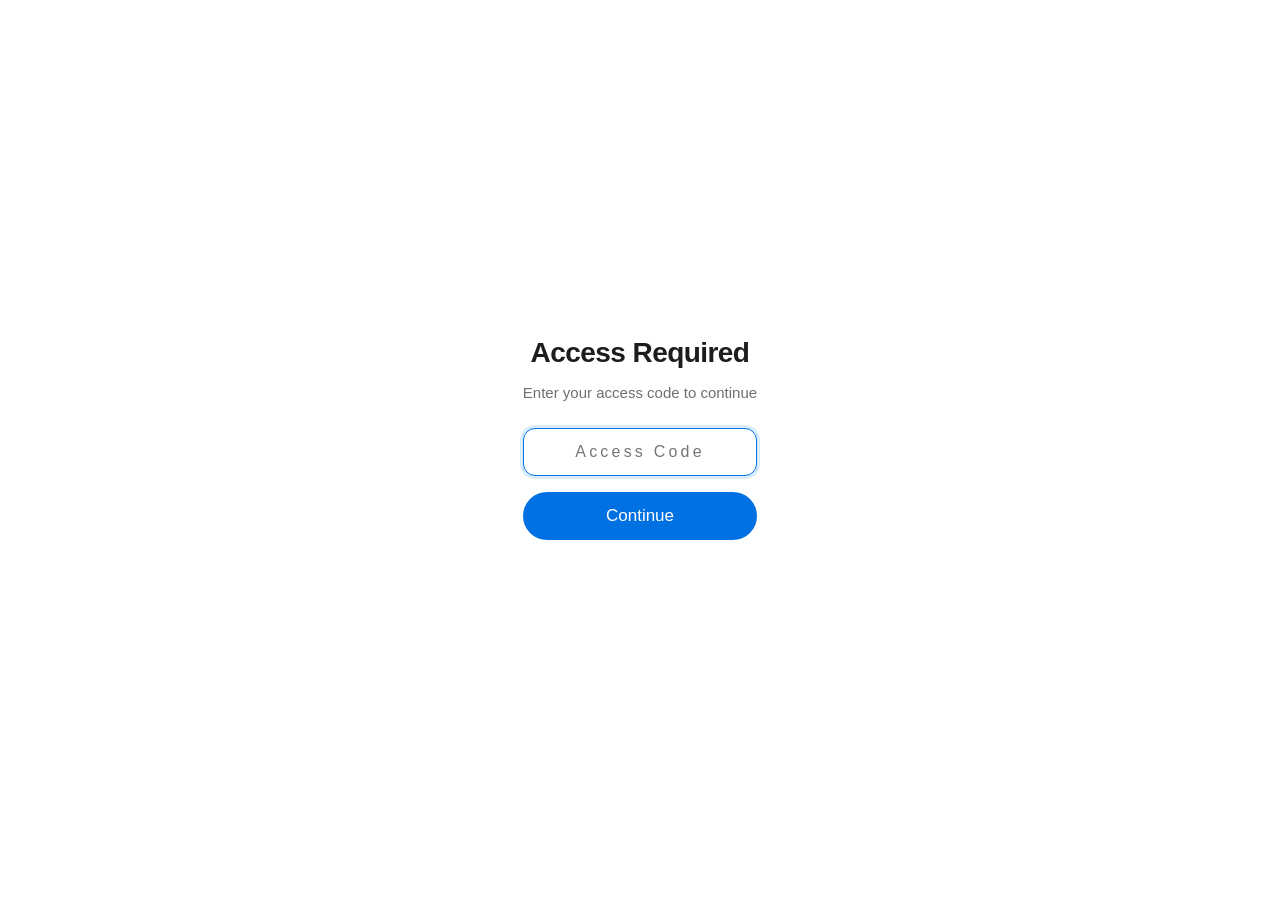
<file: epp/index.html>
<!DOCTYPE html>
<html lang="en">
<head>
  <meta charset="UTF-8">
  <meta name="viewport" content="width=device-width, initial-scale=1.0">
  <title>EPP</title>
  <link rel="stylesheet" href="style.css">
</head>
<body>

  <!-- Password Overlay -->
  <div class="overlay" id="password-overlay">
    <div class="overlay-box">
      <h2>Access Required</h2>
      <p>Enter your access code to continue</p>
      <input type="password" id="password-input" placeholder="Access Code" autocomplete="off">
      <button class="btn-overlay" id="password-btn">Continue</button>
      <div class="overlay-error" id="password-error"></div>
    </div>
  </div>

  <script>
  // Decryption logic — runs before any protected content exists in DOM
  (function() {
    const input = document.getElementById("password-input");
    const btn = document.getElementById("password-btn");
    const error = document.getElementById("password-error");

    async function tryDecrypt() {
      const pw = input.value.toLowerCase();

      try {
        if (!crypto.subtle) throw new Error("Secure context required. Please use HTTPS or localhost.");
        const resp = await fetch("payload.json");
        if (!resp.ok) throw new Error("Failed to load encrypted data.");
        const { salt, iv, data } = await resp.json();
        const fromB64 = s => Uint8Array.from(atob(s), c => c.charCodeAt(0));

        const keyMaterial = await crypto.subtle.importKey(
          "raw", new TextEncoder().encode(pw), "PBKDF2", false, ["deriveKey"]
        );
        const key = await crypto.subtle.deriveKey(
          { name: "PBKDF2", salt: fromB64(salt), iterations: 100000, hash: "SHA-256" },
          keyMaterial,
          { name: "AES-GCM", length: 256 },
          false,
          ["decrypt"]
        );
        const decrypted = await crypto.subtle.decrypt(
          { name: "AES-GCM", iv: fromB64(iv) },
          key,
          fromB64(data)
        );

        const html = new TextDecoder().decode(decrypted);

        const script = document.createElement("script");
        script.src = "https://cdn.jsdelivr.net/npm/@emailjs/browser@4/dist/email.min.js";
        script.onload = () => {
          // Inject decrypted HTML + scripts into body
          const container = document.createElement("div");
          container.innerHTML = html;
          // Append HTML elements
          while (container.firstChild) {
            if (container.firstChild.tagName === "SCRIPT") {
              const s = document.createElement("script");
              s.textContent = container.firstChild.textContent;
              document.body.appendChild(s);
              container.removeChild(container.firstChild);
            } else {
              document.body.appendChild(container.firstChild);
            }
          }
          // Hide password overlay
          document.getElementById("password-overlay").classList.add("hide");
          setTimeout(() => {
            document.getElementById("password-overlay").style.display = "none";
          }, 400);
        };
        document.head.appendChild(script);

      } catch (e) {
        input.classList.add("shake");
        error.textContent = e.message || "Incorrect access code. Please try again.";
        setTimeout(() => input.classList.remove("shake"), 400);
      }
    }

    btn.addEventListener("click", tryDecrypt);
    input.addEventListener("keydown", e => { if (e.key === "Enter") tryDecrypt(); });
    input.focus();
  })();
  </script>

<div id="encrypted-payload" style="display:none">{"salt":"WoGfoFi+NJK7qIPwDRNM/w==","iv":"VkTWL4pzLKPe0Zzw","data":"vDrvStQOOZhyPwuyAb+F0ahBTqu4b8kpyYuz0wgeK9rRu4QdTt8NEcGIC0gU/JY68vTRhYKaV87uMmAbSLquEVCJ/6oJGd3eE9UzOLLXDG/b3XiwvvDXQKn+XlXR109ov+cef9ZfsKirVeLlAQdBtSy72jbV+KXdCH0igth5hwv3kqFepg80lBzlaWcAjN7eBFG/JfWcNDEXws76CE0sEA8yjonK7g57o8qPzzVWzMM7mQHvZO7APTsBL9b9yxZ6lbC/9nv0HVTvQdm5a1Y6LYYBw8fK1lZ4k6iurYuvj+19KmCqcpRlvPYkDXHMWWeZhrnpWmLcHXdq3sz/by0p+3dX2GI3iKGi/6B+NmakJ8r410SvKFKF6L0OIe8qsbvJq6MG+yzhfDZCBpk/oamqyBR3gBQQwSHCBPlg2L6prrs/real2zzxgT8HdSExCH4FdEaJHBXpL9qM44Qqq5yGnwyBPQAYuC7fk4ILOYgeP3TtWmXiZUZa4fRqMm/58uOUc3YYppt0HL7uhYr7WN7N9kW6HUoMgsi8aARHqWTmf+qtSYSOoMMOkIyhap62bBCP3wBrA19m4zC4K+CXlqHvg/XfFSqVOxm/6c3+WTgadRF4nB51ORPi5P2Mt+Y/Cqf7+aYd+RuSJghWuH1AjQU0zfnNVL0mao6fkbd0DGmU1YnsQQXZ1QPit6qUgPII4eKb0t0Nt7c5FZDkVrKv30m1XlXec57XBsDaoFw8l0Y4yTHv/Ic6zxvTKLSD7YyuOs8V4Cq8eF3fBQNlkyhWowYkqkKSTh+0i+NZNb4sh/o2bs/9Qd5q/jswDlpZPhv1qH/VgnVZ2EKGIudigg3lOzYXNtaxQuFTGKqqig2nTijlAZ7KrFJ0RlC5OsMIkgpwFHONIAH6cEnPgGDKj1wMLS2nMSu/cWzweuAS3UjUzq4Fl1UbOgJ2wK6HecsEKyuMVNA4aLs5EY7B2GmQn6Et6PN6dug0/avAu92eBVejmSj6VEdCkr42L8rGzs+RfEtx7fxkL7Fbmzi2TYZsfB2QbydTlUxAvW0Ee6smCfpuk+qW5BOyL3drNBndueVWngp+o12+AfgIS9e7tSJUUv9p3n+g+QO65k6r/e5AV9dxWrJlE58eKsbzvCJ2bDZHB33MNKgEeQV4fD9W/n7KskY9b5kj6q0A0XbHBLsodbXXtPMZp9mxhoyXE+qdu5VMbejb9mJYkUZk/hkEgQsUaw1pN2+Hykiu6vx+IBLO3nUpIR+MB+GdKWVCs1yukOG8ES41TgiYQnzLzPlXCWF3gTfUsjdOPxztR4MsKgl7qBtu7voRJ23TsrnHZ8eL1JGqAcCRhbE8YwcK2vESpFrnBcCxnjyHWAA2KE/CaRYJjhUIRYYcyvSZuEptrUGsCGHr4ySLs4ApwzLc7IVDUL1qdJrsobbMocfAlaZOniyXMOOj4vBFfiE98trwacXocDiWTwgNcRhH7GZ6rZuPUJc3PzTnNIp9gCdC4JgIA04kLfWOqb20qMo9W/M17XCUvxfBTUcqfZ/CYUTk3oQ0UY3t5R/s5UqB01aqDU9vQ9EkqJ/m80YlZjUWRxqi9q9QbCC3VE84ua4t1t3sviRlD2LA7pRD2f3Wic9XCGhFCRda9AtW86NNfDlgAFBx4e6aUPs2HqJBbYJoVc0MJumtPjiaBfIvC9WdOu03meGt6mVCXXeolwRZOesVJSboWqCjAKJs9QHKmlQ10C0JUyAjHz3eaL6rX+y/jPbZBYnIKyDNJKxvWftMiwUq6Xy91lm7CE/+UCP573P9DzH5Mns4/4ShYgUokVmlTj3BsMNeL2cYFuKTPNSejMwtMpU9WucRnf0k2rw2+9optuHiPzWZRFt7cRnQxURiu9fDsJOWU4N5dIHT29T01kkfV9FSb82/vZof/L+Ib9XDhYfEFCUde7qyYkPaK4dORy8sPD6/ue0++MIwYTPrRe03rvg/T9luMHtZzBljRomvb2jQKtxbvJDCAYZJoZcDwWkXyLd0OM2xwcDFMgnMJDYHytCdcJBLBOKKMew5ztk/wKJgk/FdswGnPszS6Zgvs4dAXay1ThWwQfEDZ7GMzXmv1I3N/ooWZKBHMjo8Ln/yYC8TescBQL8M/rMA7JeZwyXkJa5FHd7rAOXSjEGAMI8P/59CqIylP/NZx/uMRDKDfXAYNTWsuTqg02rRkgPlDEBzqpPQaPLDyljit2ezOp4FfrtWlPi7ibOmWwebB+l5G97C2qCHCVQ7jVMFxf/WEIbjEF5Ba/cSEXyvlm/V9qvv/2xAsqcq7V38k6nuvNWDzDvy4HMtmH+VfoKNfR6EdDRl69plH8s/m59yFGswNeteYa8RNnI7+q+YB9ZEwi4CsGXlOPWxNcnv/7Gel0wWJkmkN2oKxYWOnjzPZ5cypJFa/e+ZJ+hHUAT93eVew/LHep4M+k5PE9xuL7wa0NibZ1f06g188Q3yfDyN6Nv22A+4Ry1rzLfsqOKjon56rYtFLfwINffVEDFLYLzp/ZJYmJ3Y9nu1n1LAcOBJZuFVg+OT65JKh4gE9nR9IIrcIGyXFZUWhER/[base64]/43zFyNIEm5taXtf2i9haKa/V+8UdDD1LPNTEjNray5JS51ZW0zBPFwQKlemQHAyy4S7/WOjiZtdGM73OPgkLof9hdrGPDFfbMPdmHCabJeqBZLCxEYwsi8f0OsQQZnP35mA1WLjdZp5RRG6ATxH/vOC7WQoO4lY+GfzfOHWzaKR2nviy5Prk1DZfgvwXrFZX+VASuWHQhZCD8PjoOunYuZ7+NSCz0oKO1M2qZw4z86mDTprhLhxd0SW1EL9o8Ob6vdR9e/k0/TjgcX4xCMoAZwxW2IKlcKsxf+AB48/XBa9HBergWlP9LFPGpqzYadLKPTYtnvaxgkBQfVwUSAy0NgF58gRDaPILjcNRm+CPwrPKYbCeu3dRGyx7/nPuB5DpvTMLZiQXfVPzzgdbHsXXbFH4xjRCP0Ej673ovQDzeM1OoIEzsGsVkaDmXIIXKzIsCaC1U3tqGNEUG2Wu97CIN5XNKCLTDZs7KWzBHLCgbyZ2QsKU2eaimD7oX955SjqSiy7i8iayEASAGXlLqDbPGahsvMJGfRhTAY4D44HfLU/pqZ8zV0pfDOtBfx7aIEXq9w1dA44nC9d5FTtUcJJmFzCwUS1lcYnMOFQu3Y4CPfQahFwBZxf6//lbZZI0sQ/a1LeE7152XiTtbPjqBOq1PLpIvsD/baqBppVRhk0dvoy4LbGe+cjMECQyM8mX+V1Oh0GDo2k6UQrAtaBs56x1wmPsRSy1r4LtpqwtsBNRYVkwPwVIAOfc2VwTRo969mAClw9NBvKpCJO+1SycRVX5jxlQbM2ggJb0CqUViVanswMgdQBCBG/QEeNABr5FcL50Z+jo+FrRxFjk5Iin2uN847VaSQdhpSRa0Rv+KTncMgel14IUbXBgyfR8MjetwH8C0zX1oLQ4+/rhheX9+ZgouNE/naKKTjPVzEREnPNtz/yOyTnyFEPA+GJsRiSYA6CJf3AjxPcwLY8Mh8FaSgr+XM3WMBcDAjZCaMMcTyHUWlejSNXNx4v9gINt7PfA3bFQmnx/pa6hmTSV6Z9k+nT0qK7vzvM403w/r9dVLg0tVsZOkx8sg0JX47ZXTgBF5gTJL91++XcjMFC4uM/pv0Gt0r1ReKVSnU4BwXgeBTS7ZaQYNsLkO7hQBFag6kqxe8/sAGfMtqNMeJhOfw5zHQP6H3MEYv9zzeimzQ+YrWG7pwLgEbnf3SD3L0J9Kd3kiTO0VjgUU/1YEIXx/oGQuWQYGLJmZAdf1QycQGw3dx9EP5OcO/mvM089kcJR6bUqUeB1io93QefoLuQkqluTMbJVkMMDPWPZS3sxwj4jA76Heoi7agoAH83ZucKF61pLtTIR341zEJ6APyZQnPvoKDDp2JthbDZVjQ1wUnkbzEy9UNd86NGvTFVHeu+T61VEq/8i/aeJdoeVzU8YxIvP+WdpkryXp4R+21io54nX1NHSVimbBYQac05DeqMljytF4VaQm5A16oWNmKAn2jnuuw4BLoh4jRO10GexMwUMNdEW4Rn+99fseLZtTz/cfjDzZqbRYLD+ij5REUct7FRx8LUmtob5SjX4p1+H4a61ecVKy3dVxPjez2TscYzkgO3P8Ud87lCG1rlJIy7OwKMhz30RefL4CJJCs7uruF+AYXewYHwRFufbDXdNS53NOvLpVDHTCv90S/zsWE5uip7JQ2vL2SR0CpT3Trdt1ceZ4YNpQ67v2kmmBzKx5LTUbSz65sttzRHo0P8tZ+X8ah4HqdTvoVO4ycBEu7SPwxtb34+COMaZtJfeb+Vx7BbQjv0jmSQX/K/eLG0y7Ch3PcasW21gkqn2xlyRYwJDuP9nVlOCdpU6rlj33PoywUBeRgzClLb4zklrozKk0AkLm5EqYms66oUrhlYuz8EB7JrV3xwkGV3X9DF7EhtX2F7SMCEX2eDoYak5GfCAkpcL5JBbj+0OC94vZpEOZqGqW0W6AfTe/+uzD/jl373zT8lmTNPcrKwT/Da9qpjoxdBqGV7+Ym+00oBQbf3ww+oUxnQ5SxkSWzHGoSaGjXrCu/KVYsV0DcbcZJP4Xo8DL8xWfEKUvLy9Fr1rl3Fj5IYQ+QHXPhb4dhnFmcZ8h19KmKRC/n87HUN/vElG7y8XgG1FO70bHpqW/y01jw3NHQwDMJBxzerRY7pIbDjnleE0JnO3g6QhJYTAjzDS+HZDyGEYJQ2+k4SEooxPumzuaWexLihs7oXIy6IvqkQ7RFlXZctZz58S73Qtn+Gkv6t098wZ5umDfoSkKlxoxhoHKzUtBtCy+1FCBMjRlVw9AzjPDYhkB4G44AEN2/8t3PsaKATSatxb4PHwYv5dAS6GIhexfJqPevTydvjIuHz8eSYoBSSe/cmEorU4DZxVNBlzBcmdco0bSQvdnAGHaKfiffp11vSr/ePV2o1qzKwsT7riKl91T5g7noB7kfb2S5yeyQ6KAx7+QzK1Z0nZLQTJd/mibFYw1qHSjZfMcfFPoa4lZN/G/EO+/1+1Z/eYQChsBk60W7Esidsgx/kWISlr477EjNmZMNo86dlpaSHj/kvd72m9jVH8zyUf46gv6u8PY3Fz6brcCw0OgdmznHuLhteaAxJtWg0dZt6rPPg6f915mrqwcTz3ppcnG2udC5pLOTtBxlajywYlxHlrILhYvjeDSTyuI3Rel+nXtehWp420nuLgrJbIRd++v5Vc7NHPu6s9UcTjE4/hoPa1SFn2zRmUGFjnG1q7fQqD0I6SuvIDbwEZf3KA8Yy2wBDJnGigE/HR6nT5BJ6u06+QBg0Q8a3HijRdNoRKUSMKRICQvlk2Dvq5qtYVDOdyKlXiLjaG137qLph27ETyHdG90YS0cvsXIOAhORfe6DLtcCvFCuGCJp4ehyi0whgknHmH/VRSHooRsbocdU4NsevPoe06ETy/GcajbYY3o1gVrYyyuKT73159xgdt7p+3gMm8SY2DPJlldjRDfxETo+NrADW6SyQZptgEqFiZlK2VjpdIpcDMhgcYrHNJNWc+Kx+5HjCVUfiamHyWwP9O4Xz2/vnlhIA/[base64]/Ot+fOk6Bg+7hBq0OOBdFjP+en4JBpPnfTRtDlb7d1wE/TPEOLEE44FbLBPCDG2XHR9y1CmoqBVYrg1etc6btz8R2JRNIXV4l+QXI7WGr9CEDCMG+a0dNigcC/RAq6goNDbOf9NpGQ7IdM8eDUE+j5BoOz044Mm5Un0WWvmVk0bNzzr9UMi57GKutcLg6MBUiwujQN7DYI3dW4xcUIjL8n+JS2Ez9u3Md6/E2Q4vqdDaCUGq2Nsbn64WZXieQVTmCvnAwIsSAtpE3sWhYD0R/A9PSvnMDAOkTv1GiVIHRc4qnfIUwAtHADvQzR9G1YRYutXE9OLXTUcugAYLC3879vLmvS7ogkJ1+GorqNF7rvrphAC9OBKfuie8EF2PjmtHYG14t5v2nUXxixL32L0rBGM/SCW7/[base64]/jaeg1r8DV3XY5HGw6ynmU8XcDoc+p1hyXdTlOItfak+Y7WoWB0cuIKXHitqUFgjRN0XblOKv/wkGVjOQONIqghgWR2f6Co71FRb62UElNNq6bxyE2xodau/4+s3WlyxHGJuyKMCpnpoxigG7Uy6Vjmc8YAW3twLeh4M4Qzh3vDZry3B6C2nGR+ohj9+KWX4GVxHm++Shd2k92Ae1XSU2seHgTbqukWZLaWetWOPmAjWck1TwEr27+YS0SeQihw0dzbjObW5T5RBm3pHXwcN+tmnRieBXjJjG3W9fWImw6w/POQqQy2kBpdvF/fjXfBppHawLlDRLhkhoywSHpglFwniPTZI0YM05s600nrgHjJWHJudF/CGBlmIXOLk1ma4CD8RbiLZ3VQ6F88/AuMLhZvv3uFEEtcMRF1xIHavxYk91mwudkTzLmjRksUZq1XEJkPKJZ6KTe9iDAEJPLBQ65Uhl9Bfl5p+iHClpX0f0/LSQhm7BWuEBzw1ZYdBSrv8Cw72iBiIyPuwfik3FQ9dqE1KGj+7/yy1UZZQQvyuNlNEjwXwF5y3q84S/[base64]/7+wlV4avp4+Vd1gjF9gQlMtPwITgw/UowXZeJa+FoqOhzIB5XmsJyyA+4D3P0iVdoTXJn4g6opzY/k+itn1BpBcxQWftPOXT0rnmXRambm3XFoqLOvC7c6KIdeg8I8133wiop/dZUzunKcEI5aLKd13Aq7c20DYCdYpgta8PLzlTJ+pVVq7rvcxxirXjeeYHARfJ60WdfaeLHqZepbX7bblzXX1KvcTPayINp2LwDJhJOkn4H3Fu/mj8sX5WFLz9FFecp7eDMUPbFSMByn0GAIVHxSEd/wHtTrcmc1FMzi9FxWOxD5EwKep8AaOReTVX60g3Yhai6nx5KWsyfes38CE3TY5mX3843oXhSkIZkJEeyUG52F/NsXGF3CmUxCjy+YtO+TKHn+0iF4kCOcz525dgdcijr3biIwfLftkGHxrznAp9tG1xuP8K98muDBm0WV/cd0/pGL1ZMqVtk4ZTMHpPx6WVOfWNoRA/zhyiPYujTGoVsSLlFKYplbWEYO/vmNfsp12ezi4iqdHdzgH3QKiyHe0coQPOP6gdBpRk+23VGUnGr1uVyRfFcFeHl6lGb+qEttqfSQO/ZxvwHCHLbYMseICXK4vv5NP30/gAB3V0fC5xa+/6rdQ742FPtynT39DZXFOmWwMZHXeV4VLsIiRbKfhUhF3a0QwatQ4XRXPNzSkDh4EzzHAxb8m3n+SCTut7xkDcXYqTE4iV9RkZnuieiil26kfhfp0mXMyXbxBrH7Sq76pwGczp1Ciha1V4btdntM/uotv+m3Ra8XnJNcb7+Gq6758OVetAXTF0l/Pz5dru0hpXjpcSoJYxjABlV3lhy/TJxdpxzTQq27gpYq0wv2ggCgDWPU3D0Ms2Y10Axzw97RweL3L81A/udzOetmfDc58b/RpmrZ+qD4oF3wm2F/Y5ZI2OOWB5LmfbewxTSsvcz5Er23b/[base64]/zJ3Wki8BMQJ6oVrz0vr7Dk79itRqaln07eGY1I0ai4OSNUukdJZOLRsI6Wqvez6T21pYmJIhiUNthr0Itqd0I524oYQZJIyOI4gVjdmRVIjMUGrkIxPoK4P7kBEq2ZUa2+Q8AIKYmUg9/C48foEqrLhtg4KRM0Yi/SyK0jG0BhL5N5qXDEGYVpxY0UsEYesyfaqQySZO9rThYU6045fpAHZXiaOj5xabUQnH9piVC4L0yNSDE9b94Cfs1SG3YY+7tqPfasWU3bo4jDh44KdYCZhVILkW8Sqoh0lse346Xq7/MT0rhO093ua6AvYHefW7In8MlRI5qwZbqjiE/[base64]/VZJ1OBIparLmCC/6X5PxEQQ+OS6Wgxc3rY+Hg+IWjWdtgIrj/CrXybB0gnsmyh3MCqPKM0bpuJgJx9/59dbs1BFpDh1H+bnxen+c3WhOFhm2xj1X7aUm9LKQo8ZpxqA8tuyMTn6qh9/+X+obNgNQvcoV1JEjQ7dSYXaw/1cwDC35pr/jijBJwkf/BBQQ0AWia4r/HgrL4QMLnZByeU6FwqDLdj8DjaMjQoY6SYkpYmsjTbMzNU7+r9x8ySgyOVfIhGLhBWOaVVLqXrwk6Yf4rAYesa+Xp04yCycssO75OKi1+MDkqryHOsUKWvO7Wu93jKaBpoGXZzF8Mkb+VhJHiO1rIpFNHrN+UrZ14kj2puEyIM/FmrnAUG13Cbgb/lOYtH/hNiYuATylxcC8R+f9ySiQEbQRHw6JdGu7ONa87xmoLvdjWSjqMSyURXmPZ6OI1Iv8L0kXjgC/s7yl/TCdkfKOeESppwN0DwEsSVs76DpDnnrfhyBYjONzkyWJRR7Va5bPzj24RJcQQnQ6g2KguoEbEQBdBAP7NQ4OBIs24Cosqc9AGjiFJ33Te8I23ZrC3k3TVO9vyitXkCueIhwD3wkeqiW4dj3zI6EniYM/u/XHV2iHEkiSk0D2jvWHrCOC3WziVXDzoSq6MQ4gCqesdqDLRVjkveQE5ECyVNabTHJWBKExaYKPcQxBHJToTPpqKDlfy6/T7zA0EN71x4rzZ1QF9ceHpDsOkwkGbz/Ded1pMW9+E+VyZBtURzcNDE1PK+433WdPDGur4pYcWR/07/7bawz+htRhtrnjRoIaAn/vGbviShGnROErtLaMzZ8jHtwZBVsS08gfLjbA7hKqaSz6jZ7JquKkvW0lAUT7uvV9NyMYZ8t4S5X4yjdwNjqGFwGmXnx1U9W/MTe5kup/f+TycmRz/TWswqLbz/slM1M6pSsAbuqlMZq9PEy0mw0QPDrFfFZbwKDNC3dFNG70esNfFf9COalbIMQtRVon6FF4dFIRKto00VIPrzekrm97crs9QdYW+wOxWAghggVBaJgvHD2DYcwmT6Tyxs2iRGm31x6EqoBK9CT8GrrfJTBW52/ZDhhQNfksywMF40W8LjG0oXVJsET9SZ2LxwnZeSNboiH0NXY++BwybY1vWs8vhTbtYAt+8HJpXCXiU3+9WM47V/+P9r3XXlBIWGAwhdVdfcDjUeK6j9HjQMcNQzQEJfRh/0uwh/JJgw9paoSI6AEaDxcV3EmAPew2VMyBd4tjZ8R/8lwlaPpsg5Ev2FU+LyBvF2fnP9ABAjzx8GbfvGa7TAXE/Gji/WxfNjpaywklTvU2tUYKZxqafkIP7KubFgROTBw3XUHV3L1L9c5d/FGOmS+w9yFW4+vflf2SbruWVW79//moc8vDtMdzknbLJpe2/yHOdcZVWcsUgR0VgCtjRTkfJWemT6U6qrWcZhbQqtEZj//3f3kHsb+4loa2AepSm1uDwn/BXTupWXlClEr6/NfIdGEvveEiTHti1Z1QvdJ2OqIHtL+cQMtwfJTqj3hfmz5P2VtxBi/[base64]/3Eq9fP2ym9SRdjGXYWt8B21aMpGq266lst6UxFPJR2JGQA0mTzNgJrzU3hIjnbImdwfcor3QQqCrhWSLSCp8JZhmc0Atw/MdNS0vfaurSYTncVe2wOllOPJjsiz62x52o/00KWgAgCBBOqWSskBiwNb/CBxoc8vWB2S2lz7/yVExltH8s/Idp9/P8pjsqIk016a0kWJblcSc7wd9EqwO0nZgN/0DctJwfVgGzKGhGZWHqzN6AmAaZw6eZrk+VnsNOl0AxjXoTAk1qkqqdiTF3iI9qw6K5Txyx5cVTpqYmMOUdCQrnT2jG5FZH61EFY2FimOSPYsq3UUrm9ZNcgadYvR28tYNO9iyidFeVVyzeaBryzPli6Fs/h+7KJ+5e+WrkD+JALBFUSyEtLktsd8hj7w8Or6rsvRpg9gNGL+dojpyMaBnLnWRjnoJywu9Ksr2ePfiTRfHVIEfuv2ovmihqUxmTLe2p3BZu7T9NyVG+be8AwHYMTajYbfuwD5WQZ/R6Ihd7r9uOfOXDniq+TxGlHQ4fsUothe+/BT85ezzx10ZrdF/nWYE4eYzabqfndupc0Apu1Vyi5krR1jKphi9gc6w7Ejdsve/DNKfOExCYGhUPi2TUFCFouiB2suWVWcCm9/1+DJEykKp0bN7df6cNtRE5TpbX3GWsvkk49sfBDqCT0SDhZDh1ll2R7bJ0NxgJ7lsqxiCVU2x02P1ZFni+kq/2AXyzLAcpkqC1NC+sKkUHP10OGTQ4bHITG9UfhoWnN1yVX0bfEAqD5YEnXzE0RfeGvWoL893Xaxj8hEpunrkiWsNR2NPeJab7nsklzQF3GTv8MXjUS5QEDu2Kd4wtOi0w2C2V8/UCSIQoQGAagncVgatjxJ+mAXzw+3NNNM0s9hLtEwmgTE7q6y5DRBKrSmMwHq7/[base64]/DZFBFqIxJVczZSGK6RWCSY/g4WPNozKmgdfleEBHZ9aUHUo+RMB9RWi+iYV0lojsflA1k0HdQJeIyuj3NLJHT2a2rk743Shw35axzghwBz7HdXHbK0n/UPphKnm2wtnUhIO16ci6HWAz7x+J16P/76en1Q2Ef82hkZiSZVv1bPY85bbEXvLq80Gt1GjDKrKRGlAyk6piWCW0wq96DbH4TVzhgFpNYy6c37qvfo8STt1mz5zr/nHablddF1YO2P6hvmj/0h1Hq7D6VOBeHOpy0flzFaGtfdS7AsYwClelWkj+U9piyUEf0k3XINe0+LyWSxIGcdDCf6iMfhCfRJl6IwVe1BKE0lEPiQ0NYrsMMT12dfyv/oNAA/Bk/g7xcjbmarHv4OH9id+xj3Oa418LfLEM8dza6b1Invrmr1vDGcbmChV4xRcG4/Uzm0nQHVft5Yowhb82uTrH/[base64]/AbiGjGcizIlc3AuRDzpQkuLVTxEjbpecnL8Ur1yLyrBPcKxt+xEXqqRHZIJVYzjxOV7FsfAJiXL1Xs/JRegHWOAB1vjZ5uq2vYusn5P2cPFE9fgLQtbhsCwKEOJmtOTIyvmGgMuXfY3KyPbwmDq8CPgQAJntt5bqwy1KtsGNRKHEJYgUcFV1Jp37IVxyQNh6cfA7Pvk2ecgq0FPuR12Qxydw+pYRTAikQ9Bm9xLBcCfvlNr1aUVwPJoIlXRaGPqUpphi+mvJHSIzeTmom2/S3jATSpUr6J4RC4fcaqwVb5fpi1aq0PfgnKMfPis3n9q/pShLRtEnAoT2wAHxZHwu6mFLn5F/3AsXkd66PfXSmIEiA/xwF4924ln66q2pi8JuVx5bJfJcOa09y//S0S9vurHOSMr9Hw6YdMJ76b+N2koo/K3FyRFnESkaHJqC74T+lz0yGKly0e73S8gx/yoNZ00MIK/ROcjIzJoNolYUffa/57YwB45evtm6yDdhl+WF1211Tq2D27Lfk1S54UB6OUSPEtwk/HQjHeM8jJn2s9TBE60zhG39s26vpTp3QMJ34ovDms2xKM+BSUFeJGq4ORyv+QGEozBQBxs98whJMN4QMDiXWCfhGEdBnFDR8xDGadOT2ZSlknfJQ7y81obCzcp3TMWaa7/CJ1b95OsNDl/epQLmKPJOzSouEdUkqN7QHaz8uxJckziErp0DP9EGEHzJKLwVurjaHtsVzQ0ENRl/r8ULGpQGhkTyLhf1U90orPwjLsiP/1HnjeVs6DRJuLHrcfMvxRdo0Zzsop4w2tHeMUtyqM1QZTJPXZWDyY+WuXTpCNtwCw9LEUz67Ba4Cw2UJVzrpmdW5RU/CQeR74lUcJSKei2JUHgLZWaczIVwCgsUxDXo3APE8xInez4WWA5iW/[base64]/gkYtI4QoWUhGsmhl3VjplCbQBxWlNm8eoA8dOMaAJE0jtcV9+bDt3Z9KxnivsPg94sNbAiggFQF+FtP3v1rJMYzm9jfRY5MfSygcToyeJPLz8jAHJ32WMQFqE8rpdxSTINefpwDH//3ipe15pbUB1Tc86v/Sk/TTJpR5z++hEmvPjiRA03dsmK2RSSmQy4LgBFNU4nlhhmiPdPNSaivyGfzku3cBpw3kyYoi5WjbTwQoxtVN6R4nY3ALLZ6thTcB22qc5T0u4pwg6GdKr1qZ/5AahdNJboMznp9kZ+/uAAPmL106q0D4YAaShteqWKcOtZ0n9aIKGCYiNVhYnmnF03b4zeFEn7E3lgoGHM6XTNXLx0mAddLwb6xY+fAGXfJ7um2ukZhAlYFha0OovceW4UCwjDypjh0TUgdVDBoJbuhgYSXcR2bRT/bZNdSqD6sSXEMgjbXycy/EMeCyfdvvNfV3Tavc0R+QwAdsV63WIooydpvvjLtDNVTW2w556KVn/VsuU7t3XQo4xDpZcJBWj5f27cQcf6SiRaOJwlAIRbCIJ6AjgULc6xjH3fUXYIc7R1+IurmCaKPM3MHOz5cv70UbXYpDP1Fp97krx1Dhe3QDgU249g8SdNqSWemuOltWXCccdLI+U+PNruFOPC0VM7ieWqiSi7/svYlUO3X5TkCJN68ORQpDTNvzKCauL/CeqPMskV3TliiVOY8fen3DgEpNScxYNzERbOBt8crEFpoqKRJ8o/5GIhieFPJFO+yHc5pUWB2Mks5D7oM8sezUzg5qMv5G6Doji5rTsHkK+4+RHpRiAp672bgwPBdiHZhX8VPeecKdFNwgZlkfFc9IeC8SWTGuQGG46JL0RsSfSs7bxoBrD3aJwlAtLRrHNesr2L4z5PKZ/wZab7qZ0tIgNxNiXuJQaYJK+1gneBs/rMO2ZFG92KwE9L38uvBaiUXWpwjjhMhWbYXClMtEn2oULxwVQz4NXbaawzSE/FGWOZqQUIS5Cb3yoDtyvcdILbcq0XVjNXRIjJ6MahCUAyjxXrojqW6q6o+BHSRUzEmWDQqTG0rGbVsM0n0iX8KKiLtBGoWaqplfiPc3LW6gT/DYNPQ7Url1/[base64]/+gae3lWcpBwsDKQfmDEolWf/[base64]/2WGg8U9PbQgS3pi9o2MQFgkfVNSTMBIVUb7ECRiHPAe/6e16BDdtEk+y1Ujm4GwF5AiyyRhGo6YKHnbAnt/MtLABKozABgylRBdi9EWYqgJ8EZP+QjS9xrhlvBh9QijCg6xQ+dojmVR/FzmSEadaltQr5BdxWBT2IEe/vxUtnuMDgbwe1Xd3mZwFAx/m13y5UxZ8CiiO+AO1JTuS+/cDOImg5GeP6yksjDyFzCi2qA+gpqiUEdc95rvkIiKxW+2udvq4mZ6Gb/HsFB7Li8D3RjJUVA4xYCa8Vr2xd9GPSCZ/Br2boRmrICG/0g2l9Q/p5x41vayfN+8N5C+nZC15YOpLys4M0Ef3RN/S7ea6vYVrDjngVahp+kjGNldJQMK7eVjrbzsU86gj5v0kH3A40/RZJ4AT6dfE6VAQRJFCPWT4cREnArYj/JPAkZPR1VneheUPgCOg/QglMYMI3mc3Q6XW+0otvBGhBR6FhxqV5UPru0Nh0PvpyYIS0n/ET+ouF1ZcMwndr2qyfRXWqH/httwf/TTQ/qLiY54EkKhultyMcGkYyZ87ZMOFNLQiI2qZiqBozZsjm6BLblcW67JfDoTSUL/2rTybhKR/[base64]/aGOk3JzZjW+sjFmFmQmcyM/5wKEDCrZQS1hK3bQHHK0lSB72ggXYWWD7JQir36D3zEQI2BP+jCYEttTVbW4y9E4P2SJe7E96T3LrU24D0JRJ+Schq5IA9he+woozghKsgFltl/CQpV4PgewmFHP1xLl24R+jATr6kv+q2XEhryA/lH1tRFr5oztHmVaK+1vOPD63rVcdtlN9prxb9YK3blmqcgcjGI6u19scwpsZQ0oBUBHIR7gcXExDx2hDZ/qDB2lHz00ZoWoNzDkzkAME2lcltOyXsDqpGdeY0gbwQozqwTEYzIM0DAuAqtWoTpXiR8vG/tk7yj3KM8hpWlF8BKvmaEZNBEweSPg5FSRgHXfBUidg0b5Ut1+uIXDvX5l0E56HVX/wsAcpSgdRR/BYpAB7mYFH/NmmYyVM8S7rouprgYrC/IfNwH6R186KNY35AUu7a986niNhRPo+Q2m66nbV2aoctsYVQcwAFeFJa1hYtr7DDy4zQ9HnsfzrMeUiwog8dPngWyOG/Of2Q104Dnf/S+bBhxZXp0nSv95kogxIUbLMpkdC6SAjOq8hR2GXsKxtWA7Pse4r2w3pwRaduIRG/ibP3NF0sP3wmGNYi1328fDiqf2/ungpmHmAbzGHhOa0ZvwF4EklNw4rbhsMym1RJh4oB5XrnbIj0hu/5ngC7dW88mNiIfkiKU/IlmtJx0CNBYbzheoB8W2RSpIGjuq4TqxofRBcpnoZbXGwfQ06GPZYp7msU08cuCyidAsSPZxUNSF0Ak/[base64]/DItJq29AI7fUP9dIhfcJGpB63GlOGcYLLVSRBBUetuwv30L+bOPOh3jCApBxGK6CftOuI3WivXB2sCx7VYN32yiO5FbTnSuZP+vFjUoysLZwS8vcSz+4MyLdE4ek8TKf7eMVqsa2xlQRwG5vLg6uEPMAL2jwP7QIy/DAphSpveJcD0KM21i9S0u02KJTujoKFkHL0FlI4BPoC9KPhRW86FIj7Infmq52PzC/LmwaFm50W6qh7TeR9c/EBt+HZLnNcNWllPGINrp6DyK0MkaWvLW93MmJwbWi/rnYTdHnUfpacdw3tRQb4OGy4seN0NjZL4GgBoOIY1gmZXC7932CALvsOzjOEsm7UQmvPwqKhMvf3XZvYP7IAq6WLRm3zkWjbPIV8aG6IPJ66mhP2UjEVN1kzaEEPspF0/Xs6wCe1p4BolHsv231RjwGPnn5x/0rFLx6Li87Xf0GcYZdfwBTe0s6oYllYFsGv55lBwUrtTxdNZourCdTX+HzisJdS+ebuOqE+fPotthpIJ/0ovrArlQThv3GJZQlJ9B6sDO8HxkNDjsg+ww5iMe+1SdQN1P6nctJjELecnOCu0EAv6Z7BF7acFw+DmLKrj9PbX3CpgOS0Z0lSwOxtPsxAgWIvFKxTh4FwoYh7Bi3o0rD2Aas2qzAnwxhjLs9YYjP8pKJ9URnt407NvEXm/s0TC5obuXe7NZUrxebPCCB2DanEVV6Z2eCk4Xucxu2711XOAs6CpGpKtOHnCAYOeRIaoaPXEx9hse6FS6zLYGo/mp79YfQlC1rK96zluGntKqXR/JxM8shmsXUTDoYHimPujzKrgAwZE8876W3wqPl5D8Vnx7pNyHTCw3yJLkHXlIb530rExjuvqn1SMSKsjDamchzdxl1X7LblGItdL+Tx+Xi/xd9/EbsGAyn0+SwRyA5ptVVgnFs0NjfToS5DchAHsCS/Vvphm5ltL3f6SP+2SRNipXiT+xMeBJeqfOEVWHxMGtNFFLrpCsx+5i4oEPDOVaRbzKnU7bI7IqwE8yvYS5kvrv0MCdTLEC+BzGQScetpgC3ROy84ngK43pZtt+neMNMp430DfUDU5v/r5Y9FgSWB95Js44wn5L6WBdh684CO7E0ILMNuqLYTRVHkCOEkqCj5KfLuwdK6SsdDpxxoyn8mUEiCil6JC6AcaiNd+gcfPaE/ayJ2AOPEAZwE8InbtEI8QHwAxb2P7RcLJIOwrXkgGUUYiSae4S2UirRI8nPRqy/sptlJ9Q04QBUHibKYiBMveFb8pPc4+BhCXrDEx8pi2xAFhjJM/HeDxnME+cn4PhwJfPZu4YqLfe+jQqsv/DmGl/Gp3vJmHjQ87zEZG19tdRNwfxTbAYNckcmwtDGoxNJG7ISq9/Ubf/s4SxjQQfR1rI34w5rfc+aYLp1nfgiA1ZS7Q1HDZ92QsSTL3m8YNqGmconstmTnENo0GiLB4YTc3xVH21V0DoC5m/6K9xiBtrorEx1N/[base64]/DEwRikSTzOXNNNYhV708tdmrK7bwnfFqAr8iqKlHz06Wdqki/FkyJZcP9xklOpWvAM5nhkGhu1pRijVBDQBwYNYN1Xntk2TCmw3gvkROwFYTHPrk3aA+ByT1sq4UkVG03fOz10gqr5CkEc0rAGcxsVq4AjTBNAq49nE7Zq/ypQiHoKxazahwN33cQ4ozgAKHThDnu29dFUaY5cEj/pqlH+foZ6GsYjDEBSfALNU1+1GOMFuhYggpd2N3KkZAvi+ssmD7p0Akr4axcrHMxG+F6QXLkcZSFnzu5uTN4cM6zG7+m0CZglNaX4zhXggymFrBG94rog2cUxYfMHTCCbuPmqvdn5Fv03hLp1PkczJWGmXDMaWHKn7vKhbRKvD3kdrLHUmkaj9+gfZ2P+qHqxmCxp/husEn0pNgiuPEUjKUtFk9RQkK/+D9s9lUpIMZHSriQg0+FpXBDpA3tgD4Tau3LQsEvHinaxSPT2z37bkyZ+ceAnPvr7MnxAVydQQ80VnlOfNWZ5gtKeORmTvhh7cHSaRrcdmbnLBkEjxUtLGCngPEqt25ZyaHjBcipd3yRJZeW7EOkwsdpIxHDg/4H7us5bKc2N9BvpmsbUpAq1RxT4j8WPK1UJ8akzYvKIxD6cpidZZrglFaqRyrgstQrfX+Dh0zenY8RnmZ/WzoO1/thkJja6XDgDTA5n9D958tJPV2PQJsAowtEkiks6vpOSoTiIgxt/x2MXRszQRVWA5kq9wvxcFWBC5kCleHzNXteOL2o6T6dbSvWBD3ZJjmCd6rTfQTvDFlJqcwu/1ZKRn53pJYO6Nf9F0Vy+v+fQQC5c1pDouIWqeKEttlGMHLLH/2uzwf9ZG96PCH5NBLJnE6rR3tBLv2+UNNlc5f70pipaHqT5TYKaVvAHk38cg3gL1ao2qCg6MADRf8baNUtNfKnlAiQXHfXSUCtsijtTmEIpu0jJhNHaL2yaMH01Dg3uuwop/EiQgx2aWA7DUCGV59XZ/+SHOE5g8NPSSt/COdAuNiXj1a4ANHReTncF56cka/Mxcw+/w9Y/[base64]/xtuDAs04aDlOWF/EBS6dslfT3mJsZ3A+TbhQBwn4HFlBoCLqwDwhmZznm3zU0mnRvMWvAjii/FvHk1o4vHJztYAL0vZ0QFXOnrU2scpBNVp56tjetV2d8zAL+5PnzP3eHetFuvRp3GJ1Tl2PHPmh4vlKkB/irc7Lr1Y8r9/zsxgrQqJWpKUMwAzXc6JdAgwQBWUON3P/H9ouIEXGX1SJuz1eBeVw9p+E0rHqcL4eBCGnjXpdUW972alSvX6nFlhhQuyqd1igda+fHO/7MaceC2UCdin8/wjYXhilRIEiwEqIG6alpYhL+ew3/iRS4sHaje3qBx8qdcmCwktLqBxV3F/hrdGSi5SIMzhSIWNtOEJzgEV4g/wRfRUENWX3/yNR7sbu/lT4xDCUhgSaCcZLcahdDNoIEkOOiUDdrOXBeXJ7YtqJ5/93pkjAejf0/sEZ2+QuoWRwL/8A51AXbWhoR0KYxZaNlk+zQ6SkLbSL3SukwQSMif3cjJeyDtAyHs2uIh5a3zOdEwzJuRkFAjsGwEO+ezBJ5fyqeiYHjzNCBwAYrK38xRFQov82hL/kAF2yCgqeOfBZO9bTH7gvEq01oxcWyMBehqhLTMJaV1S/6HHeNR0axXCCW5s5w4y0jcmDRAAzw5BC46QxAQRXmaY+Mct/cMSpqXlNwlo+3CSNG7GO6WUWtUdMKyoE4UsCeUt0V+zcbKlv2iUR8N3CxvlNlL2wWJ/p1aWbJvgC7RtF5LvkJe0ApN4/MO/GxQOKJ8j+4zPj4C/HQXAwIfXoCt8Ummi2ioYgtou1ytOKikBYTPS+fBW4IPjOZb09iFz38MWV+187NmzZvQA6YXnvHjojy/KEq/+X5KUfg7XayvjRbkdBlH7jGAbo0c+3Z5z6tTnu5CF1Wia7Vu/ufW0JPGevrUX4nSTd1utwSiJa6sYX0/ALcnnv/2HRvXWlVcWTct1X4OsWXTsUgzmdohu1dUte0trf6obmpRK00tJfQrnVZgjr+VeUa8i96/loQ9shlXfO169DI0rYO5t3/j9yNo96SegnEqOF9AJKrbBzvlbm428b/nsTf1Bf6B5HW0p3ZdWwk0EEIx+I0LvjpuQnDfX2l6sOKMLcXcNdLbrKnICU0CXH6PlsU249b+zeTH/Upx3nP4VzZQo7p8f46aQJP1I3vErdYJpFiEir2r09zXptp7ITgEAPaquCkMHcT6X3/cUe1SLiHe6Bw8T9tm+YokqF5UeF+5JtbOP9h3PKw3ZYD8PQgASM7cIUoD7D5EBW7CghN2gqNAvc0Pn+yGOXh/XIRg/[base64]/NDbXepaQY8hGJt4boN3LVHxKJm5psrZX006ty7/k5+5WJqQFDxr0qYR637rlq+40QYBlQyExfRoXwVb7YEZrjTj1BO06Kc/lE+IheCq0Qwa+VB3wt7sNxVdUZuVGs5k5a9m1Vnm27wXroUDusBi8x9MhD4ogK4ZjUK6me2W7DZoLDDNgDsJNQ+YhqsVTGHFwi+VDgSzvXq0LrK8ygSjZd1P8j+5NiNFieJ/2msk+arB67aL0X/ZxahN5k7iiYq5wcJSjTv8plY5XVE+Gm8biUuGDlL03VOEDQ5duYJsa7lvI3OmZCX/mwql+L9v42/C3DWeiTGKT8bPQMbQwvPH+HcKjzabFCP2P+6zp6dmN6vdpBLqJee0exzS9FaXKyMzmr7zQ8bO3SvCfDzGgoEQrc5u2lwqoB2Nzzx3DQ/E9g7DKl6auYu+Rs+4aHz36fIP0Ra8Yh2sUiu1qdo+rgVuSaKnWlKg9RDizhxRoEKz37ouYivZ8bbKK0fEx4O9vkr+cKeZevdGX7SIqvUNvikPhr/IdoWKnePJC0gehdFouyOuEJOUkz1SUaNo9bk6z6pIqJwgQ+6WeGiCqQGfFfp+OWLUqSOc4z1vZeT09cc0wmL2XLcQb8G42VDx2Lb3Unn/jXywM5ilI1MI+ehjhuEV6xM3mOrWlSjKXIjR80bnhac46Lov3VDdsw49upXemsnqGcsUUKtxfk1sH77e0hY64i3AMFOjYWivnl8vDN3l/XzKO+/0O6Iitb07ILBzrks/[base64]/x0rzkKGQsR3bDZKx+gYM4KCNIgOy7p2lLNQvyrySaKJamDouHmSW3+lwg0dgGSeWmgMkAxzMCrGbkWzPjH5r6yj92AfhSvu39sy1e/1xxn/DawGsqyPxPWqtMw4ULF0DhX8asEmBOTi5SWm2RtSe5tngBBA/Ak1wq/rvGUIeqi94+tO6dk2dZA9QA/JkF6lepNPww2AvS1tLO5tADH0jLmoIStstBTeq2i3KRjbJ1Vx6n0ZKblcDsSpwVdNy7oDBBB0zX+04FQKyMZaIibxyAFuDNWVqAhTDqksdTlKSSkjXePn86z7UI3bAnvqTCnHGCInZDKdx8AfB0GmSOVnOFHN+IbYUeP1F2W1F/zBBHYlf0ozGWAk41QZGnTjaM1bmUKtF/E0aYI7SsV1tGePaWM+Ht4pgY39dibLTulkd2DTkM4Xyy8rUc2UQrunBEEmHyT74tWeBkfX6GvmiJubCWvWQ1ATrucfNztiqrY8EhB8vRWKZP744lIEzdFhpztFQXvyW9pBwQRo3mydrCtizZZy5cBolMgDVwI3ktyTFk1ZhcWvT/E534VcakDywl5J98cYXQ6tNC4gU6cKOtSq7zRI94FHImEqSrG3qWs4lt+UPKtWXCum9717L4vmhv6Gs6YmufErTGN3sG0z0wlHNQDLdFEMNKLKSBZDO3UtdP70sJG0gszc6grzd1CV4n/r3SN10eEE0V2tPzHP2oznzzs2CEl7/oAt7SpQSTup3bBv06QPh4c3IKKXuI0qQ2wv1jil/taPPTkyyYdgMaoQhJhBqSkpaDdYq2YoMn8a3Vk67ru+L50PPH/Bh6doCuWc/bmbGUVLP3kKqilXH0oUIyhOpqwAoMWz0QXu+Ho3GZIKE/kBB3MmA974xo3t4k6VBxvIesnONJ4IGpGKldnEvPSbMhlxSeNeEJBWUnS+Z7I9mGXTW49ZO6+MEzSo38yZqK+EgzfnQX/FjB9wxxSJhQnalK/h+EVdZbvUK4Fv9la5DqFOsD4YqDqEXx7d3RSc6p6KhVH6q39TkNIewJPUegsfh6Qa4xHeHhccr9p2RP0rq3Ndm2mo3xF/VQIkMlMz2j5kuIlXteq3uM49ncgdbLkOYfRi5pnXcHOfvBtU/ANQhpZnU8CNSCXyUuFcusPTNkUSsZuvbc5idKmX8zG4GgPp4mZ1/yENnSIHw3Y5xwnnBo1xm1qTbaiGkrDf7hTcCPGADiMcVuXjfBL4LIg7FZD6GnH8CcjtxT1RKmiR8/7Iq+IgTxrDfTnYwYGFTsLghhrarqa6zN0eWujuuiuvLjt4c9ZMbNJ2wsreaL1n8Ule1rO23yRaJBa5eCLA0tewe4mJt44/YaPveQNBeZpxhN+P4Mn1cadwKvoXXt2lxF8mWPHc7lGxa+DKYbYO2FpB0tT9AdmK20/aWguS2BqsRSlW5vSG+rQepFU1OC3bdJqxCSlWLDIrS2NEjXtRRaJ6Pp848b2W4qb2ICLf9gYdCbRF9pymM/T3e75xJ5StL6OK3EyK0+AYoOUgLExNdXgkHCctizC4aB6EBlvcIrvz1b1I0c1PzbpoS1zLll6gebPjHgL1zOICO4Pj0rHCEFuFqa4Cm/V71fHRsTluayZEwNs1r0WesqgBE60nrwQE+05ghxTfCo1Ma8zn5QcS3Nnd1/BfkeCe8wM85CvfLblOxhQZ0AayvGDb4jII0yfeU/Pkam3/kHl22OBt8DTvbp4+wibNJOCST/PjKCJkNvk29TZd/M/6FiPNYfGkU1hxSs67PQFkBgbxYbshHXC2mL/DEeGiWjz/gPM0kXU1FaEILrjffFzCRyfBOhYJnG4MNGx05wfTDixR35mvk1J78T4H4Uv0ZEVuKHpSPjHaXBm1mDuopntSMqprsEotHOPbqsCeHv6DdZKN4rnjzAJ9YAVdwev60NzJOckHV1ArVYqffeLeLLk/CZuAp7puqz0vIy829GY6vAejPlQxqWalb5w+Ropfjd9sfhuJIAnvtGyABAowv+tawpF5N+WV8xVPewpY8scr8+0FzB6awPyKo7twDcvjXjWTgpHCCzcCwpZVS/n/uG9TyPMoX5LxvIhBrPHa0CzIT50t3NGIt3lCRCXIsBb/gSGgSU3+Pw/Ko4608XNitpLU1KmpL3ymKwLPo9qN74jA0H6S/bsSy5j1DyBVRUxkJJLOYj9Ma1rsaxHoXq0iKCXEC4i6ZZi+ccK83SHuRymAIRBpN8e2SWd1cFSpgzHLPLlNEGYUBeMQq0rENd7fGa3hy+m8/b5bd7dXPrrVVDGb/Jt1NvGW0+ove6SNrRgJX1csc66p9R/iaeQbEhe0oVzIPDVnMxFv/DnkIdOTf/[base64]/xjjHvdVhzmFHd1t1DaL0JqJ5zLxZnUhYs8EJaRfDLMcPKumjhDjQrMk1UdsdiUWsXie6yPCUfzHaPFokntdVFUhMEa2cNTvykaNKEOjw7I8iNyUDrzmPEVgPp5QnIycjZI5O1yc+jGx2MjESmP6ISgbWd/T/az6TygIvzrXEfI+XdHPIiBwbGSF9i896mfTACsyrnT2UYG6hy87kUAf1T4cu+9Bpof8Au6ukrXVdQsBCWnP1v2/91bAo+bMcTGhZmsicWG0LOcQOch2bjGeQ7GbB7cvEa3/TypYNQSab6TEH9jzvZDkxg8s4cme0TTO/s6GhjIvpaGHwmlP/eMkTcva2qW8gj7xb32rdzNvq8Dr4Xm69cix/pDdak7dy3MAVkHjaeBjI7TNfA/L7dYqF9LcnGkRHh9qag9AvAwlSDfcsXa7ySM2C2Bh9ZDbjOCT9bQ5Z6Mo/lgx8bm5cf+VxZgDlqRpQ0Ep2O9v369lfAVNUDltiV+gtpdC4tA5AZxc9qDqyLaIVYZvuscSVVXjRPhqiXkvtA43PmIROfu+oPFo7+NdKJHTqQcwBV2ZSTY77OrOfDSKg9F0cUAHoB8ELKHB0LW5Cq8zxRc3R4pQURw+nd/+7Cr2QLWN6mPaMZullokwxB93e+I1wkPMy+zE+MnxFfjdDCKrwzOH/SnCW+nOslDoKI8rtX1WnnXGeEsU6Fjv/kOztC4X9EIwhbq9rTCg1wPyMeMFupZN2Cqi4KMkkzXsjZANa0tJqYERXVk0lP0d6wQ2/9Z1ZeUrpHk6QX6+CkkpgiN7VS52qlVPn4DzgaxesQ7HN++ZlBfICy+bxR3+pAnZrxwStfMVOoa43IxPeKy4RL0ylRbZpqGvoBVCClKUCEi5uYMCYlbBd00ApOjqmJOqK2ly5b/sLyJFc+vJwS9SIxUb0mLtxB4rZSbfq0uR7RRP20TrgfqTGmViuDPz1HGwMqECH1O4AKxX273IKf1qkTcW6/+2BYiQn8pzR09B7AWNhSNPDrMaTGfNofF/yGnQN85rozEVnaOgJ+gPJCcdFQmzq6c+L2rE0Rs7k+c3xLLb2BmXvdcJOWoQ2ufeFY0pTOGHbyCeDPc/sKn6OM28qKoxA5ZJnRzDZw6JolP1VA0MEuG/+VfF3wzfVWRuLE4fBwYrfSMKkemm/1vKYB+oDaeoBsO93na+3KcmqXwuRxpr/7LN6um/RMC2O7yIb6P6hh+g77JNmCLzEChv+w0789OD3o3rusSUoOmcJSw8WQR/usn6SwcHp7kolL+oycQC+IXMYygF6OsrFTPvKbvMj+xotufH0Bplt1Ac9siz/[base64]/uVmdygNJjRpsr9eEoD6rxrx8hFHXUp1cNett4QQqCG9Fx/NUrPJ77WhJwRwIqFEnVtQiPzMVuj8uCzbHYXs5/9hhKN9C1qLFU2NWt4bugMHLIrdpvzjNKSc9Hzvem5pZTjpEzL1/NGYbHFH8cWjI0tv9t6vQWihmFgar/jc5SdpM7S+Ssgco0u9GL348yd9q6UCcFnyhw3SXMYiaQq/jBr+3vt9gSlPkc5RRWuJbSoZ1Ipbe0VZmn91fuQfC17TacEqOpprcwy+Ux1s8oulAFWSH+QBWpevQFDEEkt2bAfQALMJ+7c/kpP5LnK0WTUkGopuwwsuhFaMRKWKqd6Qdl2wqcojd8C0Qvd2b1XyjgrmYJY59K3mgImaSTAmLBQcM6GsMXpgAlAutoM/F0+YDJhmkkw4spsdALlSALfDcpsEPbIRsimhpTU74udejkc196Op/MKOzOEUTEwg9y9tLodfhvdJ/EQI+mp6wcjFLo4LgHh0hKI6Hmdnm5Q0LPm4aGr+beiVz0A5JjEv/HQ4ohNOuzn6wTmV8xGFvGuHM0WDmb6UftlSvO9Ij3+W8s7+Uvwiq0Yy5eGFvTkDIQsxDfqMxdM6UoeNrZextFAivzNfnVylFA1mZDO37kMtXriMubS/Y/oCdrQ5RiPqw9IVrpC+m6Ql5l+chEQS3EJKyLoLDKQUfzcBBsYKFIkgzU4rhqxjAaF5Cl+QcFCXK3IoYm+KjPo3W4DJ/7zf5SSgcfdHxD65DBp4rUt9zjrfiGYUW/5/WToU96qQUCrU/zEN+73sAINIJQ+FqP6LivCkPnLKWHY/TdbwecAVgJSKGu45AgHVphAKVQXWl/ohrEARMcaQxJQTaVZmHFe+ZMmRuviwxpv9lj6hkiBDvWwA6DYnrkyAaUz0BofZIeQVZUFjbD4d/qsSeblOKO9TzPI74mGcsJgwjkX5vUuUESI6Ere1k3FsPSVvxCy+3tTnefs60fqhVb+PxMI17WhRYVawt/[base64]/7vmhywQHrCoqYLV+ZzvQMaTm+VzA3xonyxDd9mu2aZ1yrmmGKJw/ohWZzDYc9KmEncmDlrdTyAM1vFMqY33XUV9iWsBK4e1qKuj9juRgF8WOxnoIVueMaPBZBXcPvDg8ugZLqFY4J7HhvxxM4Y11y/6T0t1wKhUf8k88kd5ZtGQnKwZNcC45QtuatZeSGiRpfbnfxTuEnvNBW+swzkWIdlhewxM/M6j+Z+GvJzG1f4hIjLFKw0qL77KHZJHPj6SgTA18qtmK26IpTSWf0gaggSYvoMPW61QWPEc1rrxUnl3SrW22kjRTcclhverJPkcDPo2oAaFlPFkoPzkWVoykPci1QegAr1jAmc1xBWyikajrZv/9aDtUCpZW84Jar3zWa+9o6WoWlzDac1mJUfbIY7WT0DcWnBWFGkerGXvGxdSZYs/iTIlp3GhhMlWYDwzfZ4c7mdCvd9DGCWvIomiY9DW5pnEaL0vK90WOK1UaEUgeSBadlVvIB/[base64]/8ERbgK16UgmU8Hlabk5wrisZDPyUuQ+5Xdd/lFtN+woCUmy7OQ0pZJTE/2dKDTNK+r5vXjgO1il6l0fsXWen5We72SJnR5+4j9mySUmlzE8WG/vEFXgIUT7+C3Phw38Sq5WiJC6lWcjWGELi2L5q4FBrAm9mQLpXNXttFH5MT65+LnZroXr/WferDBihXRDX5dlJ3MLHqYTFnG70JbpQT+qjQr62aYqhZzaifmMKYKbIwDHHlVDbA5VCKVPo4e9y/CBWTwbeWgVn4cZbc72qVZFW/XXzdogGIJxvcvRvqq6736QxzO4LmlOq2j/uaCVYDbKFNz+kPSWYwPPxH6NDlvFG/XB+rJSOH17HSwTBYzFfmsXdU0/R0vdsh1vMv6zJDz5wwocYKQydGXmTEx215XMMPh+1kRxsuEey5Sn8IH5OVj0VicSc5/b5cBP3PTy/It1zdFO8MXW5D+qTF/gNcwXwH9jxb5OwVVEMoefJA+bw/0VYcHPTruGUbR2GoPMiMcD6roydQM9p6vAY6EfQkX8DvJRx4hfmYBHk9ZbAj9/rCKqiBEPmHl17YMgiiFyIQ57mkKYIBRGQpeuxu+s4AL13Q7Az8DMG8f7tEjUapHtq7pR9nG8v1aliL387c8l8kLEJhMPDriOgo4vawsftIFN3LSznWwhz6RFUNF3cBpB/LS4y5O8hNt8k9Jk4EGVUcLnI9c0kLlyuKh8/[base64]/wsU1O78JxKQkAIvspH1KMdU5Z1DgDYTgqCkr27UC1bMM8mnYbRbfBI6crLpHd1SrecQ3yXinuC38qSeyy6MPPGbzzKhv5+ibT1vqETF0kKmBAHV4529ChhEt9ykmX9cvZX6huBOfrX/V2yZiCyzB0D8MXxhxBT0UgyXei1JTxakMwK4vnhhHXIA+mfLE5TxexWF1a6XtbXFe+wrRo+jAdYhk5Dt5wcEtTTenym4xxhzcOlkbUJN1TssoJ53ef62YCJbsfSvSgpLe1SmZ0NhslC8rDd1ZDB4epBbovnLzHWRFIQC6Eb5xYkDSi/bf7LoeEAdTW/fm7bEkdJzlYU4iXG17p/bCbxfS6RZhgk14VXxNiJTGVQN9i7BjG+G1nYpPd2Bvbkq25HDKT2PfpehxOWPcWDELE3Wwe+pP75RKPtYo2eArfcBthhUMD82qDxYRp9/zmXD8MaXLs5fNqP2dbSQ/8bGhGr1bRXJr3efnjeTIGFqFlBd4gV0rbhKyvAtAjG/lM8yZNC7QsmKjWsswYBGEGGAK4VAnDLsMB+lvQjEY1Y+aOXpiHVWKynU6q9Ph0eZKyiv2a09OOkVPjIICOgyRCVQTEhnms2RPAFMjOatJTsg3r/lIhdDZ4ZtB08ftHr2Ba1cj+9eMso//mysN2SoX+gJ04ddEtmX0E+WDT6o1mtbCqTLGi39g+7vWWUX4cVBIRqYr4t+qY1SbqPNQkF7lpmbdlCstyMNo5Cd0RVQnY8UV9Qj4R4c6cMS3+qp9frqZ17swJ4lqRj/dcgtJhzir+PL0mMp0gKWwHmZGpt+5n0BcYnSCa7YVpdDuN7dv7/VfTZVIA4oz0gY5UT/tPn61yW4ZlU0Ok/RdDoqiI1FQa8p0jbFBN3ibudRK3PeZBxBG0xjfK5rw9+SbRUcmuaZa9a8+gCwP4IxZmqy4Y+qBbg0hEPS2E33SljyDhbfdqxAC9KRBtvFzgjJpx/9ciWrm7kECUhwgGigDUFyYY/o9VWz+SLGOWkl6TF/ldHEootN3rhNMO7WLor7wdZEP3UTdx8YmtRSASr45zWS2AJLsUsikOYX8tRudiJuSPgCSbLfKpBgM7am94LHuMlukqrxzfWswo564Qj0HcgkvgDdnZf7V2XB1rzeXjf4FHy7srzmroKMW8+00AJqNzDxIp+Nw1AaayJw3ue/ja565R4q1Hj5FNt2qR9kaPa28C2aBuef1h8dLIuKNxOUhzHeUAK0Kv7O7mcTvPiP/eWUqnsGdvA+pg1b5d5z0Tg8hVvicNK2DnzCuZVcwUCFjGgOKmAo4NId6BuTRzJNwmTyjRqjD5rCiXcwnvA8gY8/GihBdj8OnRFpJJJ7fg0utkCmVjnljRUlVJKR4C5UKjBbTTB2Bp9GICZ0b62g9RGhwf4HVJjFfHv5DjO8cTgShdEZYy5Xs7DElx8gctj3CTDBc/hhAhpzR3RjNB9HtiDqlq2BeQtnLlmZukQukS9KyiXqfrEtYWDZ7N/LvsTwQ5n0Xt4S9LG5sE8ejlmpwrn8hauvb6ASoBRjRVQw/XWCDS1YpyUIEH41ySZ1ZcUKCISMjpATp+7LVx5PRGPtwr2Yz6GPicz3QavsdVOrCXL4PT0hMesUzWyOFRd1zxGrPrnNhhfi0MERHssaqwycmy0xUeE1h1JqPaiWBfHWUj6qtcf8WaVtB/eByK6i7D7168VPeMFAfPi5ibZRrR1n22Az41ymGWdxMKw1/i5frJNTPMjSzCMLJ7pzkVdTDzmVHlAgLcGallhQc8sbH9r7u1knqdKHu3d3dOIumGz7AEH2nePiHDL7NBffcZ0bSB3DSSMM+lkipBsWmYZLhdl+RNjauX7R9SeUigrbFysqhm5LbeIbCcvL/je169IrkB2NwsPRhetzsrd3NK8tCuSWOYSn2KbEKO7k02Rp06ntV5+g7Fjj08OV8wF23YSSrfaYJloQB3Dnvu+6B9s2Ynp/fUkkt+u72xWxydYdYZx5kXLuDFgL5CK69sJoCW8W54YzWC48snwGkiSjanOU+BIHgUwEW5BXpH23biiWhTd0bcsbKYW4tGo3ZbltYWw2kGoMgLkXV/qAJdMIfP3hiYny/X2o9wmME+KJJikVVjHVsvxRmjFC3DNBNbVX/[base64]/sWvu+t14S9ItCGycV1PVenUkoM6oe4FeUVoanwgNr7NAb6FhPK6BtT+Rgju6zpqggAkKOg4kgg5PNsNylPtfoy/Ffs04z/zgui9mR03bzoO+qAz9IDVKwKE/pgdRUGrIqXZACy8fUAa1ImSwj5wMMMMkAvUCDXbCyfVL3E0TeFk8IrPUjzJyozvhkoQCFDt1SdOoTfGVvPjHBDfa1eJdfSbe1yL2DzvueeL83U876Gge/[base64]//KUWlbBfQk5fGQHXIvwDB6MXdekNv1cn5SivkASyiNALnFcGJ/UFSSiTGo+RLj77zhJiO6VivzfbqcR40ev3UqCUReg7lOat2eIJ9pYuqykTeosuOhn67SK8NSWIUtTgaF/iUFcWAUr6VBkf6V1quxY3H7YzWPf33p35Oie8jwzOiV9Lp+aiteRUvPnzCiemLE5tzQjDVAOdxSeBO2xGhCPtw53eLzAwVyVf5da4XuKs3zVPvMCNctEyrFp6ov1La7hKvnSrRmWHUZXlEaagNe4KvqO5/MHdFJBoSjEkn2juqsnrjMum5lYNRxIXkceOVWgr4xwNnb29gPSaugQInSw1bzhNxOI0kblDlIEC1bjneIormNbW6gxmPDsMGzsEBCOrkX6h9m/EFKvQnRkii1z8JOlZI6LIEuf2AJwGiK6VzXced8NOPPp78rhe0/HCP9P4bz9WrWkNxyjb+Czb8//A7pl+HL3ZLYJ/2CMFEe8b5Xe+k825X54IyuVLxK+fiaylTLDL7Lv/2KogHW1bKuh5sWsi/HlQeuvNe5w/RkvC3aCDLU7FnKMEvSFOoauQOvV/HRacIuz2wum9NsD2Xnyhcb5nlOWkbg0blG4l4vapCzse+giFmHoCWGOTFU+MSmFY5GiuCY+I2qPuMbx6LkU17cgVh2eP4P04/mUXn7qX4Ib11ByHZ6xEZXgGq1yylWrmd2Tve5LUccQeNsHG3aYFIfv7P7Rbo23qCln0cLWplBzK9wAb1fkxDJ2Td9Bc8AsIdIOvtf+9zwRZE0NDepXdChQLOAM+A+WYuy/[base64]/0gmdDUx+SzBNwUmd8Wt2uMfgHymyNQ6OUrN2jqsFNKRqlfsz6GUe+SfuxSozeCtCyCfkaskzUJiEc70pXp6kEOvdtAX6kRHF3Q2wtjPAyCso1oulmXbEaQHWDNm86heSn28UxDwBBEagoAXR2Px2p2TTpjUalllutPbdwRBMua5oDNbk0vqoI8YFyvj6TO73tg//b2oCY6pkaBYie5jbEfmG3kKn32QxWNOSLCvXK249hLVH+3/nM2Bbmh6gvqde2bixNLjoP7uiPEXsEKCVSgHLpjGdZ42P4S9tzg57kOyc7wvHwZCR04euy1isjL4Mcx5GF+DcNbar8QS9HiJIHFw/Ph7ukCASNIDEu9d3hDM/jitxTMQ4nyztd1a0HW8siQyAT+d2F98tGMPYzzwXVQu1cRqzP75R4nfWRYXn7zz5FrungRbw4MdduSiWZfDwpS4q8XqRre39bA50oUFgHmX8Y4IKq0qZtgqn7Fjk8QQhuDGAHIzjQRMF7KEIXqM1m+Lv/aJRgYCsCWteu8XyiFarrXlpehL7LSFCfSFyuBw4y49gI5vQbnIq//Uq5I83OJvNi+pPAUERXC+FcfolBxMuGLstEyOs4W67EpIrlOnbR6ZW4A1tXh8uf3W9EjsqIFt35okMOn1FObydpbITckBtM/6amnYMcRq+RFRRT/DRvqpcB7TTDSpwb5QS+5TqDDI/dxyj6HY5/wHDFzKFHAUmjU3+0RPON44zMG8vPb/NJx1FiylcVZ4aREEBtgRQv2k+f95wTz8jUOyYV0R2Od68iTCLhrYE795inAonugBZ8UO6SB5ww1eVVxUlxEzRf7/K4PPtrbynARgeQXbjhO7Icqy1sSAIlOK3ZKW2t54DZ7ZjCy3uOL+PwrBNQ1PLQ2dYFW4Xis2SixIdiWV8wbxV15gGH45x1aym/gporufnKl1j6TGWkyQ3MB6dyxGOz9H8ZNcRheRsEU4dZsqepTIjPECeAWOuNJ7dWqrWeM0/EanKjdeTvGuQM5VUpBM4y68RPlqgmxfJggMWR0YSQeg2oEwNbM4d0HdYHgljkN23Ftf8728pED7upt9ZP6/yV6zmrGFYgLBPLWTji0VOWVGwc4sKHzOkDY3TcWsKsWB/fqK/iMq/ys7X9/POV+rVNmMSi17QRAouQVWEoG0khJNsv9T0XS5lbI8rLZf2wLqUOBzgoTVg8RWroT4LMBGl+/stwEpxpTqcP9tI2ykh/IYFyuOHjfzBhGBCB/F0LxOOeMOwfRUaQAvroopXRZZ/5OjOVidhhCJ7bCWXGoQK8Q9bDjFBQziGuHJHfRAcG+UqqixrjuQSkI5qVbeG/[base64]//WZg5Oi5QRq2k68F7mHxewvAbCFhJX7cKWC0JpJCt15XQlZv18NokpmljnRtWEyi/[base64]/l1AoFoim33Xw2fSDe69ziXYh66nPjRcGhcFJnT8hgmbiRjG7WPkqtw2o3N0guiUTOOXB1j10ddNJjkKTVv7UEUaYjm0fn245VBnZndZuyqAphQ9sYnwvDadaCMXQZlCMpP7QVyhR7NkUgsppPlvEDEI9EbacKSCk81l+Cl/NEesKQiP9EM8Mgy/9TJR5Q5HdyhQXKC+fjXUBDvLg7uMS1E/uyNxGc8pn6mNwrfgbL5TN2o2lqiHToaogC/PDXXtVMBMfK2p2mX5rUmOVM5aR+cla7si7r941nPgWyvg6gumz6+dJWC5ZmfOvuE1cV07Fy5nRAlcz42ct9Poc69xTYyK4w84kR6/[base64]/7ryLzTMwUhQVyP1t3wsytPkdPgfiVc3KSoOUqwanOvPgiCTa8T3LM1k0LiZECmdEhQTFJlEphXVTogN4vUx2YVigEW4lJEUuJCUPS55/0Mil+D07Fr8B/z46jIQ3/AZppJTqP9GBMheiAnYxoVYBIChvPp13gKXOWWjATDDVTXQfq9ply/+1YEGT4MGWQdQM9jA70ZkbObNgPPFCx9eqfyIKjmGDtquSPJ0BGUiD455xdEAkTlNnFGODUGBThUG2jijZ4RuSfgIPVPPwMyYsEk/F0x8ECZp9hE03DjtuCqoB9xy3M7qrzmYcPBDzOEYDPvOiUJHJxAFEgaV/SMAofBfTRdBfoFT6h/teqxZZVHbaIctJa1xe8zd0WobQVzlCNHe7r78TYHZvMD9vqqCW5TEGBSOfAMlrOhtWrwhWFqk8hTia/YzNB0lJT9UE0idywa7d+3Yg3ZC1parAuj+Ztd5VwIOQpjSUaTFlhkm5pPd9PqhY9sUBx8ZAxJH++kEGv61av/eYEaxKRHnFFKzpnotPwuBKsHXhzTjXemn/6O7gaXCeZr/bpcBX7UK/XsELEsikB1p3/A9/dOkLww/ZyIul564FsuZ18U2hO2vinWWaSOzvFhC6uufB91WxcLUnJBW9rl2g6GTFB2FxZF0KvDBWmn1cIgWaWKtzt25C9Td8oq65eqBLfPvp71M4urUw90GHcR9Md++du1K+vehMua8b4N3EK8eoXSFMFkj0g+7R8FrVr2nUkHnQ+Td951uzpBehoxP+Fh7IKfEgHlZG6amV/q/SJ5DfmbJVW9/aj8F0yax8VgvNp1azlQqM709FejANUdoAiV0YO3lVbxt4pl8mD5V/Nnml+1TseSaBGI3ob6KX+eVCw/3Np9Ltkm07lI56So4bPIvrJfDVukiIvvmwHjQiGV3qf+cbBGzjwTbOyP2ifCfp3zaAT0D2ZnUaFb+DBiNG8pA/u/NeVtDvkI4ktTBVG9D+qFUbwcT4m08SNLj8y91sgkUD1MN3umF9EQU7fuRxeaK/hh9BM0DdoWkFywkcluhAM2Sw8G1tZ1JvWPCRPDT9hIGJKHph2eIeqlmsx9Wf0T2lfciqpmJAs6+stzzmkRg4OiuV1XGTYY/Qchw7pdKvzIroTFNB2mb1aAo0VJYkmYBjPLNJ29gn6jsnjoTRp18ysrgDnm+4t9/wVyHdLaHgHqYJHvIvAxq27EfM+WIlmDP559Iebqyk86PIr6JyrjdbFSumpyLviTj8IC2Sp1OrFSeIo8hWOPtnmmvOHBAykNqSi9CPU2eLnSTvA2w0akH0bdoWQqprtk/ysS58dcRQSkYg9Sg4GYxmPnfS6aPEx/iV6pfg3vkR7nsuDCfCLDL9/jLAkEEVFziBon/cVC2TrtpfufsRItHfgJ6845sKaisPhgynMZ++agNB9sUnonTEEvPXIAsFv8xnyE0h499c9X2ZJl6S9F2pgLIKRCy8da7gl/U6cJOHyjHwqI6Zmv+oDSFmmJ1OmAbM0vrrb0EHnIqYTGhXB5gUEu6HdnGu7O6PKmKXlo/pqcStvXu7ehxxaMmjuZ47L2GYk7c0r5BB+eL5e19ptA1EpmX0QT9FAcOggq/kuDzhxZzKhKHiqHPdhD683JHlWFgdh1Wd4AlWv9Jep0kH3HxgUXTBBZN54QQjANgYbxFuzKWJk2hn6SeTH0wT6J4uh8WfVXUwVrNN/lWRYY4oVSHFCOclnH6tfybuz8KqlEGuR6+PXX8l0rUSU+xD9ztjhQh99+0lTbGImRy2TApvjipZRi1gfMGB/DZZteSUE+3v206OumJF/x4IwhW8ktaOIy5LW2hSZAd4VVGj+HM2jE7YbO5QPCDUXNff0A57KO0UZ6vrWAKnAPoR7b+/VvaN5rG63kslt0q1doC3qKtOdeNNh1/8osidB8+8toh6r9RfH/vXA0Trjcu7+wyDgNt1n2mBIORZdeUSeWaaDdSRDYmYDe1Ga+/r2xt6ViBrPfUgCHpzkv0zFIUQSOgtRgI+UTvXxp8TQbr2HfBdUFkHHexV9XvG3PzdVkjlKGozpoYvwH7ZyOOEdHIj3BJlu6/IGpliKpqfFdYbNDo2cB97/16J7X/5KCcwf95oU20X1VLX4u7LXllaVRQhvFP75cbnjezucYsWEnqcMX/[base64]/+0ItnX0Leju6VYFBRHQYoNfP3dJw12CSIiAlVyu6BBSkJ6yCcc67UHx8TNZ767eueyl9OoXKbtpzj6wyUaYMVJfhxVUE+g4bB99Bg5yG47gwaGGBm7cUXP0XKrkZPQKTombTVM1sOj3OaD9EM6rppIz/TZYGSAguldnK9IGMFTtJ+KGP0LyugiwVIHteoyyw2exq1qDs7QTGY2JJBuUO70EhOTxv1r8QMnTznrrw+LYTE1uTl7+dQK1tFK7Cs6tIzu5/wIlSnNJxCiO7fdUGNhFNfA3U1bpEdo69hhxxB+t9V1gvZ07bPV4/01eQtcojtfDTIkyykGgOWUlSD/ACxDnSoKD4989QM8FjR0UVlyzdVwLMHRQvlEcv7OXkDZqQru6icE188t3PBboMQWuqrOdBLVs/LA7SHb972VYMZyVw1c3eadMnWfvSMyPswsbyFZaGFwismH25Y+q0jq9zloz+2mZy1Qn2WA7tfrPMK/Z/fd7OU7MOGFzn6lbtpy+4wl4JkWV66FhrQ0YEqK7XDFDl/[base64]/E5TWLh4qXDTSmwD8hdBoambIxXTmIAlvKdNnkndMjAIMwTdpSBvmr+D8FeU9AYFElCeiiyOog23Dc9rWmgkhftF/GlzzeHQBUgTb6Ny1B+x1CLpK/TnHNqwPWAPvtSW7j0BS2f/Bt1X/[base64]/uCpZAuz6ZC6dsJeHFeQy715bWYgxk1fOF/6PkJ6Z4UliaNaMxva6NevanKKm9JPwvPi2H32/AfC5TgnavtA7klMx2qCmcq6MjfLDfADVdwAWLcpFgB4gBOzWcVrH4Ucb/b0uns8RIgxxUpIE/nHkrNTCrGxmWeyVomymOU8yCmWeoONRpaxo56N6jp6+Ypv7k9jBCSpWtYvC3vzg844V0/wClqLportbEk8g9BMrA4ThAhYs9gzo06Lz2OoMFyq2yNHP8DqqBhJA/2gqe6ncDbLQ7fMtAIXcuf5Ns9AI84TwtYJCnIaDm5w/acmO8p3GkAh1BaJCCmViroe++4TfWfFAPhM0BWOhIhWuRFsEYrEV42SOEDR5/fpDfk8bXIW5sM7V1/4AUePCOhHczBtCbeWLDatSP2w0MSq19mLqaRQ+31cHSSiAGQSPqIg29XDnravDJz/37alZCC//s7pcIUIb+z+GMcrBa44gWcvH+pvqZjz6HaU7shhg+l2HK5CVxvcy49C44iy44xNXh6reh2X3TVvIei75zrHDMJ9aF5eCJVVM7iSPJAE8dZOW25iB0TJjg0oJ+4FejwO++Udga/vYJew1/UVWs6lxRdPRRvseegeQzWKin0O7KE8f6Fswl9O1zvuxDkhBtGM3MAoY5HaZg6H6ZwTJ0o3rKWCtrHZPLZcklYFdeNymPvzMqqmbHhGVWLo3W5NXwi0GNgVGc+r5vO3wBka3p84LqaaX9mabr5qAuW+AA697/PMmida/AQRmP6QZO2Z4G2mwmodBvlfxt8YoRl6ADJAxDKjYjBdJIBNKGGQdXStiA+sqogX1vZu7l4umgq7Sib7BaaZAZ2VqPBrxGvZJslwZezX5VSWT+ads7Xe/CXlLIUZZc6nVwBhddpL24a7v8F0JmU5KAhgyx0zFxW7nXcd5TTpZcIA9Cg/lgvz9JVb6pgS4+es/k8YiL5nG0PAu0EdhQdxRbKGfD7SF0TPsPp3+3ZCCCdA6y2glQgmOmD4R/4acI7qivtoKD2cdUX1K3SsZ82Vj/[base64]/tvswjtSJ1YE0GaAW+awLAHnDJcEoYNaRUPLrI8+If8b+KyBauqwTKiAANPcIiFnSRPyKcYvFJL+XpKPDP1EgKQjyWHipinkN9/aE6fou0yjAgZAu0myLW9tqQ/c5dwr2WJEtIoLESIkFqZfpgtGWvkrGon07wC49VniztClx4RnOxdoeB2u5XqTNS82EWcG1U3tzLv2w5BLSIYLjaz2QGhDbKQtb0JYXWSn+BXBq2/NIsUEd3AT+SjvA7+OBj0N9woe+aAUGbhWn0C9BwgB0zbVlVjK2jq0J0wl7RrSER73BNnCYhuFgVOjtC0I1+WXM4gg0GN//9QS6wy+xP0O7fLlokDTy7JaQcXsczKnZE9bagdW8AoipMI6tjFPhCWm/UGbGGohowWnSj4R926UJSPWOF5Zw2wi99YcWjgbh8bah1EZytLhf/yxxpmAQgWWhqqkla4gHanBiG08KMZq1v0Fbm2mO0PgMLHJhfBwc+bwqrgnGvrCb8Tmmb8cdhTuliqciQ4jzpCfo86X0OGcC4clxGTKuOZiUy2HcNn6ZNJ9KKheZHjzT1wDGDR5Tx3j/CX1qY6Apw0qZNXdwF+T2CkH07lEnSKmlr1uRrJE4u46Nvkw/R5fq6QF6/TY5DWCry/T2UFiVtVQFX3KqMnU7/1of382qX2WxxWeyD7pX+T3miK0nPfmHR/kX8bIEVfZ/K/On2eHhXFct7KwDXUxNYRCHS+XywBSL/2342SszeHBn13RTIuohdzDiqviPYhSU8EJ7uThmeiDAO82P6Aeu0N2m2eSjBCnHVDoQTnejfHbJqwaVukW2mHVJEP4tVEHb87voeRTgbOHHc5MJczjEVze5U1CN/DRXgrFEN2pXdClkGCt4T7o+7TZ69yv5GoJykY7O66ARIUYWQbW8x+cQNHcT6U9F5iQYMOzfljtY3tOVXtrDmjg3syRslyPXuEmkW3bqmnCxZ//ydP9VP662bdUWltDq/qb5ONzFpA8cdsShMp7QsKiBzKUNSXblPqjrznC114XlsvTTgBrSr2N/tpu/NFrXaCn35vH8CGn+A3/eft+GNfbAZt+T/I3d2UFY6HvmAX8owABeI0vvLg/p7/wDq8x0DIVtYCXto2GxhoEMpXGRKngCJiAAp0M1FRrofSzMoLar5aOmBlpahoeJyspyBYOQljFIf0ThMEhAZPleoW5sZDVU0UI164Gid4mpfJIPM04CqLv4D/S88uvA1N5ReYwI+wOh6UJdWPx4bVVcNTzR16s/Y2zg/so61bNPsqL09DB07PSa0EbIsBWtacuCcI5onagsqLu+TLjobTdZPxIMxLwgKC9x95eIrv8HbbX6ToIvdgyZHmgDLd6A81RmVNGVvYtIXZYXWiBpoMLbIpYR1hC6X+cQzboYIvLCJ35TcnOU7PjiiAqTMRlWwUnHBCd+aVop6Atdm+7Fk9BLx50ls9W6K89rU/+quUZpHCGKwrRiD4TrvXZg6NAGFhbmDhTHVPB1Msawp8/iuHm+XLEJrbB1K05RK+xJ/4teCOGTPjIAlj70LRjxiSdkCbpbQyap8wvEh5aYr6SsGpi2XB5+a3yf+3t3lD6m5X6BHj4XipT8j6UTvnWnI1SLxSh6mNo/cT/goY5tbvK7VPgAucVbJ0xDuP2awMyg54LAnCa1pd4p9kMwM9LYX2J5wRgQp4G1j8nvCJDcYUP6Ad50zoiK1nuhsk8/iwGq/DeYdHXu9UeEvTde4qfaZh1PvBpMN7yEfxJWBfhza2PqjwC+nvUGoMsEy+geZxWoinLBephS5p1V+nEy8QmMQYdudm9St7vzx/PRkCHC/5L44mP1h2/OkRK0JwxMK48YJoQV+VVvlw0DUBYD7y6fktaSfaWLyrATJMfW44y/NEofqdWmF7PLVSXj/e9QC3aOfe7F5C98A06gkhWtfm8CPMb7xdHanLBDSUK9RruRtD+SE85Z3+O0EPQwqjFbfnCsY5iFF+yMc+EsckDHPsnWFAeubAYfQ/ArhW8dG0l1+5yMQPv+4LZiWkmSpYUk5mVRdMFsxp8LWl6D9KFqJ/1vAwHsjhZPJFAv1JFu1AjymqXFfmW88Ad0Bp7+V4GigWmgk2Sp5pC7Ksf07pCBD/vzjbq4Bk737o+gBAtEIA/T/dEUwwvbuUeqchfnAHv9ctVt/pQrV/6WVsiPVQ4lOmYLO1PHxiZyQlEdsmh+AQW8PdofI7x1ZLZNoBTuOvHTSiihzzX9TgEWojooUkWzrMJGNCbAmiAZwd95Js/a6ZdeBQ3/yK0QjEcDXmCDVlc+2EYBM176s7Tn/3hQ457lfhJVCJdpFXGbX56mqKAfr5RNSqDPRW+mRZK4Sq0hrhfIKATQTVufEwt/lpJ0lk5iZzwY981D06vCFaA80TJ5FhuG/ABuc5Xlb+Q/MT/s468SwaxNU9jdYNihG3ogcFGrPa+hSEm0LuZaNp2pb45Kwneajgsbw6g3s65bQGOxxo/4RdZQRD7mTKgtgfSRINiO6uiasubx2anFrDDiWjD2SbYtGFM3pNyHR1Fu0jN4Jxk7a/ActHQphvYBaOfylCiLLhXoua7xXLp/cGUBGnCbVaHHC7Cgaq07NInjc7g6AkW0xxg9oaBlrX3QSq+FW27ACk45xqOPaU/sOo6U0Z567zWZMredm49Zm5lRu5yxjC6B9fF9a+lrmV6DvSQJEGNABcDxrHNBvQtIoC6irbLDYrfOLYOdeTz8j8jf49BfXPHnpyzSnI9S6YPJb4wGaNQXt/i5B4NjmCwSkCNX2BehQoERZuERDIragRd7YLSvculHt6EnQ8W63XicIj5wM09Mkq2GagbHQEopHLbD7THTBwc71J4K4q4//KMFwC+6g1WmiXHJQ4A3e/QDlbmh39YUzcV3u8DXXCVvi7FszWv2P/yIiSeud3tFntoCJz7A91cC0qX+N2C19ItFKWpF7UhN//4KyfCBV2RqkTMtl/s3JWJgm3q47+wVqvbovEHksWnPjPIq3iG0JNrn4LKxYs04qGAR1Ei/[base64]/79QcCa6PTr6WrDE0GcqUfq5kX1NcRAV2cyCStW6L5TPjmSrARCAvoltlu2AX6Pwuy/VVllxo+Nw0YhFTyDlI/CHxUs+hnb6Jft7Qcod9/iMqACTww7UOO9W3YJyChJbmT7TQid1KWC1RB47m5sD6NUfj6ONb4yCI+PaJDqSJldANNPiKGsqz6SaAhQaBeABNy8YvKpEpuckkKVjWbSTR85UC8fHn/FZhxvOGgPJB8drjZADIcdW1Qxpem6pgpbYugjLsziCV4AJFX9wi62hvVlQNmhzPl8DAnOEGeHXVkaKF/FjC2c5qXbLNNKfiMeqgdPOmGVTqharXge/w3EHNlm1a7GtVh+mEjkCwoOBA3HYz1vhE9ounPpVQiCcXT8EdBb3T6puubUb7HWIvYH/pV9M/HT2ZTl6epupoFkCGhEGJ02cMR3Q8rZPgfE66bzX3N87tM++sDZ4KNCjB9DDyWglUdeVUSxcKqOT4bFIKx/[base64]/eVJHWzHy0F9UlKWycqlR3i0Tc0kSMi2RCddwatSQmMpePUlJyQQZhII74mCuEJ/hKcLekGkLElo/3rV+IB/kWzPr9KBQacj1DlVTG+00nw2HLzWe3MG0jcqZWDlU2aquL5IhTwSrh9f58LGutLIG0cPgeAstdGEs6I7sC0wwdOtT4dZjt7L2Rb/12oL0Mq4SL3LB+kUJ+S96zfh9y1glxn2TvOmGFTfOEgqlJPxhxOiqRhxzNxGh070+56s0Dj7PbFWBjmwVa+aOOnUdYKJyGFQiQti8XU88Fqkaqkp7L9klj3GRZn2B677aqprJAFC15IFTwCItD45KzYZ8pIDAzL7NP5rwfdKJQ9PaRM2A4I/N85xKrvj0us2Of/8iSpjFbwku5UFpwaooi8uJwJTu0upqpwMIp2avU6Hive2GcYhnbY8TmXudpsnjk6tDySsy6Kv6nOPps3+6hAzCxnpMqd1hFCzSFN+b5Ig5LG9/EIDTnuQYrLImKNPhB5zJ+iJh2BCZ3m1t/tGH4Qj72p1daKKmrrGXdiSPRsqvg11sEC9zod8uqGcAQlpMC20hPGOY06iMJCQK6dk8o9/iFH1mZ/75zjjOe+s6Hd50YcfcZ5sdB2kigPn5LvG3l6nG5VttQr1qDxUEcw0WbKurLcp+EbbROfJVik5RCT1xq1hgPC1C0AWO9u+Um3KVVrnbXc2OYELHv5TL110aOLEMLDF9T9G7yrNBVgAPvVhiAOx2Ux/[base64]/zwlFB6fK9KminzIpuZkwuNa/5TApkKO8HJJYcrkkO6EQ0drId0J9qXfTwZ2HojK+P1Ral7u2XKktBeGqJM/yVtWUvFC+4gxPGGndy+PJoBrOnZFo6rneKQgkl/CNuygw/ErmkgAlK/rmtdnj47stkcVlOcI3O4Qml4el+3lL48tCCGGZ4aLurCOQQyb6+6XoeExDb6g0yJidGPP11JWf5pFbVCxgqmIWSBYljgLtLlCVSqUjgDzVEs//xfGHKVnca+yi3ttucisPIBibITlSnos7PZTua788laDFXevygUH88Lpo/[base64]/tm/U8Mbma326YPOhCkHFJSMXV7zKdZiET7zr34C9DmmnGMZrxZfES47/1ejd1D9D1OgcLrcuQrNt7zvZNg5yxZ4wzQufY1gcfsqOOw0MsJkiKozx41+rMlHf2T8J2zyTdKCBSX5koMY9MImCD7B4YN1AC60EdhHy9EkcvaJw0AySz8QPujk3jSJdUHgX44QUq+qmgnjIUo2WMHaXVBd/6qOKPyPHcl2+NzmQ/uc2hK+VfKCc6c/rzwNyJxv7i0PY6CRYZdMNkA3onINZfcqHPwUUyEZBlKc1yARDb/4+HV1T52Fcs1AkJgnn0OoWY+mrn1lu3WBCrENQyMIGhPt17ptZcMraGJiz01yd2LZBy8hxwrFN647QkJNt/gqUWgOaleTDGcTg4FSuwyd+ebXPVQlOUBHmuBJAZPasS3TMwqtAIzSgDRVXdTbjPjEPU/ERXGMjGK5HSPY46XGjPNu9mNVUfWZBCHyOOQ1zjDLEPA7q9S6bCH2yFKoKJfLCI4MeXNjjn8g+5+bbfOJHtnr3C37O5GoNihcGc5KCP8o+K4BSSt1nzSfHj5QMpzW3eFbiMxaK1qFvfsmq5dXJ6/m3HaEwEQbqfx5mS2EmJa8O6goYJWvSl8f1Te+jjPKMTv2VaSxnHqrz/[base64]/WRvGIjqYCf5G+dYMsDDY0KLGx/l9n3oUDRj7LshOkDlyKa2EU4lPmtaklUmjDHMfE1+tl9Xo6gC2x9sZOnH8Mb8U47kNtqfSFAxuhJhsXnHxHKyRO/j4pZbIFwDEYYLW5xbRKvgjS42v97rIu8MKEQie2i5rz7VkNs7oxsclAFSBR2T5HNZJqtQUMSbqSRmPtCmAVluJq4n7piHArh5eOln8kN6jcRNiFIfKzhPuUpXJSa6Z37gO/kE+MLEh4vlgvcw3j6kaME4YUktjAOxH0WwDmQo9SotZEkXzFplF8NeC+CDkeg+py9pjvsdbP72F9BvedeaT8lYKyWae0nlsot1fEyeTR/xWBlADz14VChMZedwysuGkjwz0Ho/QrpXBFh8bi8z6927LITEdsGDoeFsbPYOe96nXMVuOD6Y+OYhOAbjQ/Enr7+lVp+EWeHQohzDkMsBgo10/nqKXAAXnBwai5858OM1A4n+BFE1vMe98NFm5nXXGjsbJ46dQW7U5lDTAAHfA5/b4PwOlksYbnoRhtlcJUJ/Zu/yOGw+l6jU2Sag3mYN5d0EfCXHUpn+oK6Vr7a4w04mk066Tz2X1B3ZJ27bCQhsCf5EH7JCyHwM4NRaYgQY3CGxVWFxp4aR7JCAenXif6ZwxsfakoCe+YWSGGPtTq8hMj7U6MY3HOBj6yX0oI6HnjlfKJf0f/BTzp9WGImYxtVWwQA3LN1M7Re8hFKT0KCrGKdu2qBb9sa20tYBOKrdJhmmkx3aOtOA/cKbWpABGc3KueCtfCSoAw7cdBdCczl02gRE/BXDSOklHWTPB5Nj70lVikmxyx7/JHv7akQr3LIMQAF7YOi5OW5APY6olhuQJRaIM7V7Oh6m54PScNibM5p0DKhB1I0I/wo1ZnIc6uOU1OCmGbkdnIjBiLXr6IRITyZUUFHBMuendmkVWizpEP2vbnpXKa1QsbTXqSXco8Tu1T/[base64]/yjZLDjWEOoXHUhc9nuwQSRnxNxm4iw2VWietxSJXgCmp7vW7BCl4MzvlCOAq/vZy/wIN+xq/Sisy3JH2fPmG5yqM+A4R9kS9tidlig5BCYEjharUKCti8zkvzOoApr61F/+LhCzGilxqq7J7KJR2G13cM+qRRWl7BeNfxfSGlvuoiYlwbgyrMBd+qch5J0XZYkndraMylnHjFoT9jMYG6LZ/hOHV/Np26lRC9QsDuMgBfwPG7WwX/562KZKesdQ6ael41kKLKDCRBWYYAu9S8Y8YQgIsQRK5znM23YW+ls8krzsLsM+w9NsEqWqvtTxJTiM8sMavsfhkosd5TVTtyqEhzBPNQGHV55gUFhuHn9ho/hWB42i5hSzwTRV+o7tnYVon6NilVoPgFhNFJ3vAB7GsWlZSAvCAbHSI3o59T/Zp+EWghAqmzoTGmK4+P0UypQG1QQ1I8JMMb7HLKrt5/IiYUXJQOlZ5KJKPuJNnP6zZ62/4QaA8p+qBxojESuT15LFPUXO4gQ1fpdEcCVzkxKZD9FMsSy2dRuaSvzrrBeqgp8USPuciRb28Exh/f/4+QY/aPYvqJQGT6hsy8nMAL9POBbgEVM36I5qP0MDfkm1ywmFhOch4Wfb0CkRhmUGoM1tMl+kx0IIWE+8v76ka9LQwZKIAirk4E6rrcyC3YFqSCUA8NjRIWRBxfg1JxN/wmrJ3LSYtapubPxo6XBByqR9/clQxK3WaS2VzYb+5urmPo/wdF4V7Roq0cCDZj+Mfw6+9tOaPeKFv1R1n3kHrmAq5RYpgGQb+lXiKosWH2kXNnRvr1KPZfudkKaOTXFZitBPK2x3ahF6lvmLXA2vy4Vjv0jR/[base64]/1KO0wSFjHEYbUV9c0SxxPTDpMzGeiek/Vk3dbsgDLM4Yhkz2D82y082MQ3D2e7Gs1BhMTuoop3APZ7YJPs6ZgChx/HMy/QZhnQsXPwxTZkVs4qnf86LM+VvyTHAE9ri5pqLrTlUwWU9PuXnXRmls2iF46Z2HRe7nk6uKMVmwIImpvOyFYGG3DEn6fB9Zx4Ghq0CJ11pZUtWDdq9VqDgA29X4tJwuUcmN/Yh11TAtUoGoC0jNhCLS7YClv0An8dY5jndescb9fvf262thuHQ3hLc6P/DmTn6CuQNPaw9RHKzvEBiBst0pU52HSaIFYcH4qFKIUDd0dBZyLsT3+5rreNkSPa4YPiYOYdniVFsD2/njqSVhUtZsggO9lDDiyFbpvYW1XGIeFA/3sooKoP+eA5h5ZpWJcZbWKgYWMtX5bMtjV64FfiXo9CgZJV+3JkflQDDOfXX1DsYnIrDxcVgNEih20/T83JNOJKNqpvTam86nW2VDWGUinB2ZrzlepOyic3nTDefyrBYNJYjYpheXdqeYR2hQdHv7Y30AYhdbutdAO7tM3IWVo4ZKGHu547/fqeIlgf/4jqZbOlIdHjaozNUrxBGylY+Df9hLPzOZ/a3ujyanYpGCfddaujyypSMQmxHsyuLm4yH3Foy395x3xFUBYjsQlDvrCaRLM4qw/LiXYOC1PhFWUs2LoSEe0oYA0Xmb7Dx4BNAeiLQI3dtkatBQX6REfS4TBhGPBALmWNQiT9fLRtkZOWbfJGibP65U34+jDlM5fNDv0p+Y2v84+0yhS8QAeFNd+fuuvC/+YcnhMKk2ZjUtp7MIzb64GMaFP8FcHlE1B5OKG3dqigdG83RQULfcmtfwWzU9f5/6yLY0tkNfJm8iSgU1H2FugvPlEDOCpU/Vu/YDLwfCkzAAk0bRMlmtNi5n76r6XPpP7moz4Os6rgu70cI6cCSvUE6jRnLH/IsAxhk7STWe8qrCt9OTSompmRRE3t8GxX3S9CtOsW2++Qs0SvCsUP6wNQ1lFIkB6nWFbbwyLeIgS9FRZQPA1HoCFrzGb2f4WJ+/KfQ6nPh2IdPoUwQKEJQ3N7bf4vT48hEZsyhpZs0F9O7/FOPJ/pIbbOhfKi/zVAS8Wqcu/gT0gy+azT0RZNZ/[base64]/MT0ZzfZVzVeWQkBiMvvPbJaawnyMTBQegTmkGpQGlQd8V1RU0E4pTo6F2UtLzNprRKk3d6Lu6TNuk1kS4+tQm9ScbWGibpDF9D093caAElhd+AKmVr81m/HyDK6KhsrFZIJtxPwjSqHghsFpzPs2EDO6vDIwTxkvK/yrPg23m2JZAkZqaU/KJI42Za4FREU51FHuzBnPTrDhBq/1gm8BvI07uJai/gnk5uQ3y5r3i2+cdAFCNv4+4Md6xizrEaCCntjVmaB3AbTvwQOAwkCIgGaNuxL6Oh0Cdl8k4G/r6EhHBTBaEnSBp6a4eNuEez8hcbbpAK5RAhgyyqASneWbvY9vbbDWJNta5fWM6XFYLbZ77Xg4MSG41Ylh+mH6tMSgpO2lJVYQIczYUETwrLZUoU079UYNe6fu5ZjQ2h5/6sQYKhKLYj+npw3XZTuWRD+t9qfxqF460XWBgLo03vSjcmsJZi5IgAAHPrL67TApO39SgCjk9ql5AJM4OiltKEDi2UNFLDZXJxU3irpgrysaSH/YPSRm2Si9z39W+zL9chbIBh4wbkbi9BDYIIzxCEnoHa7/xmpaxP+Zq9wD22IE/Bc90oB5wY8TXquTiErc/sKcI666CbFz8nG/cOWcC3CTp0APDUcAWWaNbPW9n3PQYgQrq/ba7EDM//[base64]/GzegRpib31gFIy+WCMRt2zMSw0wAZvPfsmcaXyq5iE/AbfbhEPKdqJIC/XmfJgEKoz7CuJooIXga2fQiBVfo7i2dI/kumAixfDlsScEaKbRFGbhWPzdMPRMT8es3qbHmna0OQMGbH+lWtp9yMmqkyH6kc7kXeZBMwQb4VjSu16K4lcCOXxF4ZLcFwU7uIxfrmh3QRd69aJ3S3jX64U34tGVXbMkYOOYhl7EUU/0Y/sN6XYGytyG0gHWCyZS5l2CUDSmQrcDs3MkaxCWmJDTh5F7Z2B8JVpgwDSH7aHrghdH82VKMz13vQqiwQH90kweDK8pvXQHkwuMHn1nrB/RGYTSSI2gQmmO6jVv5kPwBLgpVr+nOS71uvrDp45SOa9qcqzHCmxxL1pmulqbjMTB878lOZB9B3Z0IJLyyh3IaF8GhNzjkWPZgVrdilVBAzftcrH+XKO90SKSrFDY18/VdVLj3PKh5HiNo4M4wqEo+PocsgnYLLGB8JKrEIAxhctyP2lFeguvP5EedswFXyAUkoFK7X/sNJOMz+B5m6c40WMU0q9MEGeGpAF2Ib61xKZR9gfGcLvPHFW5769C41CxtFNDRaWpCuqaTTIRQQrFiI4hVY2nHkG+EgbVwn5L8AwGzJ3g3p+3ylpjte5Dn5GRtZxi5Z9BK9x/Zi9oV8Gndw1a3bOL+fDwUwpj93UXNH3Rh3NAA22UcArx1ILPmS1GzPXLWRiqtrPXz/FzQNKkjIoUicN2tpIZ8ujP9i7/DqzIXn40t6d0TuMloHyiS7AKr0spOlJVSa//ikcFTblJ9kW7uNrIR5q2WywCS78BuZ4JjtKyWCq5wY0nvomAiuBvnEoPP/5OICgULhlk8wm5TGe+q3nEypD9xnXbAnUU+q9ioYZTS8Y6K24gWuEWgXoyF2skQAPxTLblB55yfbxbbfXOm5JCqn2hYkM20lx6e3zMF4byilBQ8aHizA93PdKFNQVZ/HHfmaq4enN3hZjqBQpmGz8gvsJzr45rHgyaz5/AnaSXQN6PhB+w0oEuO98hIQQPi+uCp/[base64]/K3HVu12xl633sB+m3j05GPmkuLkaODzbxHnZTw05oAGz5AxVIB5kSdL8Rct2hIArvSjYTm/vvhyYPIYWn73jHLnF3v81GEGDjm/XmUBTJBuricWUSdir5SXKeNCWzrrZsvlTAj79TWTEhb2ZEU7Fbpf0z9po54a2tFjnB9RaEOPUbwQuq9PvrZyH9qK9XAYarMUrXlqlKC8DBv9+u/YY8IvZzBzDH4YOmgdUkNpDuvYOXqp0Tip/D2jNHRPC9sVpt7yq8Q0SlW1upQwdkWy+eFR2kPc5VeDIjVzvuOVhcORwbkP1LHCs00OL1lxepKWrjISWHO6yNtRY5WAszO7nOKPeqM/JvQb9TfVxLobsslzZ6Z9HHeYNkNLeWN487iGnOqbyEhDzmjbQgdSnkike8CFuIU/kRsWPE4fiGSJ8Cn8NErpGjtl+Y26HGLvgX3BmojyH4ermZGB/psdq5zjau21Xw/fV+nDcp0RyCvSRZnysZymz2JOoNZJBSnZn0ileXYLnqZ8zdmdIKRbBQt7dbtfjUz9IcsSesMj5OZtsVAu9a6K6+orcdZwrDw3SKlssEDPpw4aj87U+9F4cYL5Fsw8YSBEnmwU9O8p51EQB20L0urctnka/XJOX6IEm7uY/7jyqPyghuB1wM2H58wgNaPMaUzE/CjmF55OVza8QbAo3fyXOLxlakL3WIhMZ4MkKioUdx6dalTpaHEcoundFu/xTVowD5sbUa2EzjM/TjhgXB+OOlXb5b1LY1GSP37CQ1oQcy92Q/D6fEj38IM/czHP4uSV48t/xZPiVHFRgL4a3Bs5eHnx51pve9SI+XDE+MbtFVAR5gs6iNZ6I/nwQTvjQ0mdNof3V4IzaG0KVaWmY2jsXgrITa3fTeDYlqKy7yRpsZb7pdMdzuUMKMsgM9mvNlyAwMHD5KQmFCaLJKlzCxwViJi7Vxc4lmQ/wHDygL1Mpi3FsQioOkruteZcA9ZjXrU5Fw84/yfZqCi5E7AJHF8OukyfvBnpYTYa4xSj3DkrmXTttQLw5JRfctww4uRnKNRgdPGlE/6OoNOznI+15b7miB4Ko79qcZaGjoeyDZme5NmKgfLyl3YySASx+msedHwatJ5GHn24UDBivLdvgAXSntPSE6iDAn+bNIvGc8fRlZqfUw3gN8NMrD2KUD4ONFiaD+qKHN4j1P+0g1CWKnELoBWGvrXMLD9eUh22Y3WB5GT4PLKz6KbGAf6kx/5fjYsAan6hX+nR0gu20GeqLPDc0sjkts/6ZZmktAFlsvGzqHXpHDC/aQtM2YTFrINexAeRaH0qS8TY7WP2mcU0JaSPyDimG+mhrrY/[base64]/AVEoSFF6kF7GaW9B196wMXv0QxQoM6GdQHmTwsdjKXmsfYhw/yBj4cHUt+kEeryGOcSD2sMezOPSemvQORZyecjsuYDNL5eJJ3gsUK81fzaT1B5LTjolQuWG3AUZwJWrczV799mFxNEmHdsy9vcpD4EN0/TwznLr2K+00XB1P0u8LCxobxK1JdSmHuRjNFsn+dgx+AAOilirZqZ8x3CUVKLwH373httW01/1/EtITNfnmInvHkpi0QdcNsnJc3qMhBo0ukBwzOeqkZR2zFd/O9aOA+0DP7ZJUP/Nrt8bYoDQMIET9lE/zLfOJShHw8ufKtFy05MyS1kxsrMbPvpMUTziPGjjBOqkqhKxuHrYG/5A33g7IDeRLpNkm+6BNhObgCdK462zV3sGkvnFHlTQL99sjoN/XSOR28fKflxc14eZWks6r1X9aN3pjVzgEiJIu+icGqtor7TkkAEHLD+1eDrlXxEIKOmFpWgbelWOoyrm6uLtXOmTxeIIz4/YDVC7jk4BQ1GEArap5qBpWqb//DG3vbDuAqUyY2QVva8FtYeSejsBFyQN9M+Wn1v58LxcGs34NjPNXkoNDgLb7JsW/kRB/HPOnPAen+NSrLSfesbCqCaP1fSfq+/XPMuAmNY/Lyp9ASjrsQX7VWpee5zXcNYA2YWZPYZhAFk6evyZEx4uuioYjqNSmTC61jxjlZnTdsJDI9hzSUgT4oEqgyQejeWp83vH+G4CZFd74mFKZ0dM77mQuqGhHXzMh9+4/2EuqZM8xs0Ry/PKpnP5nZzfBaO7bssQZkQN60Di5QWtLoDOlWpIaVfV/8mRfCCHfXInKMtQOtd2XD6y0lI99BBsGkRou5SLBmKx0F42H9/mFBDqYQb4jhKQ8suYbLHI3oNbFMLP9Wl5FASfvd2dgaSbysxzNo/s41mmbRxbHhGkV+74bTcawecV1J88d2g/+os/7KZZtROBcjywFkKYAv5TU0MBN58P6NK33jboPL0OpvRERSZnAYrovR1Lx32IdsFFo7h4BPeA+bTJWwJaGzFOAOpKAeznaXsfauIEHGTE5LHau9Xb5BM2i7HLROM/3Z3W3CKMpihCyCFqb2HCXTn/xOSR312SUhp7s4V2HQqMo1e2vL+Zaxj2cCW88alAov4hC6wD80LWab4/G0doVJA/00AN8u2g51zTb1XjkdumjYGRyha3maAk/n0772JMkc+PxjoZcntyWDfWgMnNhvxZY9o6508Vv5pFXjJwrgU1/oo4UBDOww1OhYm74mEjgF2o3qGKzjU9gmLry8q7+wJS8gFhjIqOxgnYZkThicAp8gw0clsxycWBbNnXvAOFeH5DCOAk2GekPxwNXpz6GUi9AbnqIs3fEO+SzA9AP01HyEA8thFnFx4QKHY+kC4x36kg2P7jwwRWSdN/thbIgxQhFkuoKCnGET8sghuVdrZ/7xs0s+CC+6VPNYsl9nedExrDXQj5W8v6/ewMWs4CELgnZqpMcposqWEgKCXVHvbF2PDqMyy8On9Fc13ZO7qTjI3lcdkK94yxybNwJalqqBSTn7FYPkxq9i+Kd+7N/fZLi4cHKGFlAjYpT0y1R7tcRhCBZob0y3XnXeMzpLIy5ON27oWq3I6cBD7zg/[base64]/[base64]/KmjT84dma4lAhKb1Ow/FWExIxwbg93BoafVKZHrZ0IDYDHKl9gRuGvosIceVkHq2NVLG5sKC9fD+dzwn8Q7+98+jcUvFK/o9mwxj3UJhl/qnmtdCrpF0C9pgSyudm4bJMFphOYQVYG3XKYXGSNtNTLTA8a81YwAHsO5b+cBIWcHMWL3TcmgoZd8fUDfj5OOgL4I8Mgi40HdZShbIIy+ZScdDSc8evaJRvymfOiPDl1KubK6GhY659t/0BpSdyRytfX6RYcdT2CFW1ROlBFS2iR7/bu0CRW4dXRsKMmby+rMCEZ/Lk2JWfQPSBO8y8SPkV8J6Dix9J1MUzDAQfl1ijF0oGoWu5rkkZfcz6WWPS0Vmk5A/GWgHCEdMlGaZVQ9+VBQusqth1nmXhQ/ljdmb75Qs6TK3Cvq3xhmtJ/w/SHWxdIAJt+gRpkA3dGCnYOOhho2bn3jUI3fsCfOlMxeQ3WXmtQFz0V72y4Jv/u08DF0sSGLvkuiZl4MAVBig8R2jaZpH0XR6r7ci239NhMc7/gNX/9gh/ZYWWKqbjk0jQ+arKUGps9R2hCQPqXtCGBPfOdzSuf7ZFoXj88Um/[base64]/TlMRXIJZ4DFPuDtX+NbvmiU6cm6/CmvVl5Z5QB1O9DCe9+Oy2epGfW5JHlwL3Udv7Lbeh1G/lGwoXcSGac5oP5GwxSs0VUc9tLH3hfU/YdefkglnyAgtevNDgjEnQlnf59VhGU3Waf0V9ThGQRdk8uIQP8HRV0mbKeOEO6Q6iFwpMVGIE95RnpPp8HSuPuIPXKps870h5RfscJoV5emCCjcpDVfYU5+Bt4w/sJvnTNAL4Skzr3tf/hbnshWzmAbwxpeK5En8q4DUQsRCMNKmmNuwbMJENBa9QZ11fcPosQGTPR0cV2cfG0FTbQQd/girXpZ7LFfSMmQWEJIrmFRxvGt0U+LMmFr6seytyfMoeoWueSd1t8i7Rvku4ry/F3tulNaM9MMT05NIi1yB2BJy/A1PhFs8yfHFFZi6C7uN8WCUMbrftAcKvvt0060Xql/dQ1c0GbFYca94dfMOQkRbf+U4930rsPe71Z94cqVZL+Q36SsSklVaSG3cwS+40kkYK1QW8wrWAQWgu8pt1sCtFiMDGY3DpVeeinJLDWaE7/m2K/xo92wvRh+DnSaDQ/xhhsUWXmhpoXrWSHjHHERQ0ZyPCgiw1svLwgXPkKhB3sDCTTjjxCvjJkPgBSOz1YS4flgoydKwuMRTnRcADmKweqmf/ap+OKUztWraZyPkQeyhvRhkBQozky5syXPqnIJLYh5IjAZfaRh9WQFIuaUIoVNUTU9aGFwmsWzlUcs1/etG8wCMKC6cilbEI/m54xVfGmmpKp2RPkuiz95I+9NN9VcI0UTKGhY+Ri03C6jonykcpoceIypiP/pxxrL7699jVtlRLd6NnVNSEYwRirLbGN3GjD+6AajiClLKunfGuyHEfTSQZnSxjMbRcgTwl9UglRgI7PbguKu00xAx/Uxw+svmWszFkNI30wqj1NcBlmYRfNUYaBAvASG/kUMyCx+bIYBJRuzW46SbkEJz5qLVQ8B8UvheiGsyepQDBXxq4Qcie4XbuWFov5aJDABa8UzTBt3XqVdgdD0YA68Js0Cygqs9gLFxcMDpFygOgTqxjpnic6xgx9wzrx3sIyS2pA9WWcHQIVLuiK//kmqEDLObPOZ8Ez/UlYAvvhD/+YyPg6Srvd/yUkd3/yPUDIdQzUhqAXKqJocGIqTe73iMMMHJ/SqNIa13GWONewIMR6VyQlVJKQSqzocKY7RQUAt6TeR/+O82L0n8cIAGvz2BN9QEufyrp8XIV+0pwOJggvsYghuYO7s8pCoR+U0VOdsQe98N3sct0ey5p4FDVQ7+9otc6G/8s7tdYo/imZcZyWIztYU0kiClyCy5Rdqtj1JQZI8OiT4a3L3Pz9JS/UIwd0rOwX9XJxDk3RenVk1VuCt9AY0p7+w6EaNK+YVSbikf6w/21Ns02o9BGWvDaxzBdoeN+5OjOzclzjm0+858nV1mzfI1zNk4HLMQib+P6NFbc3RLJmHUL9du0bXI0VXs7FZTJNoFT9kKPRyZqffSCZvWYihY14SV4ZNuy9Gmy76Wn32m3xA+WMU8/HNocGcA1MqLIxyhMPkKwhJprx425D2tKTk/yGHBWOnYWRqwew3OGeiqFY8Onn3uC0xfqPaEtPPvaHjSo7c08yXmdXJiJ7hwtyvNxwWdb2OqFNGVAue7rs4N0+3XllXHkepsZ7MBH60YRRwA4RB2nxprEaGAknxdvLYObJ85LWlRIUfPU/IF6+btUwZaoVRCsM/IgrMH1Y8AQ485VvnByAEL1SgOSGlmQbGNtCrm/iI0Vli8PS/MocSZXIzPpZiATepf6hogn/L5wy5P520XYDZiMf+cruQiArKoyNW3ni0mmaVmIkxzF2I44ryzZOf6+DVgMf91e3XrmscT7NAHd/Yj6dJWYoWi+bi/qlIu4lxVhZ+aFMuEc+yZNUMnte7LW9cmcRigj3De9xeLP31/5LDTeuNRAuoT/brAyFLM3ZmXrrQgb9TJKS3CcdcM+2fHwEe6QEBkZK8b4ofOnUNUenW8girpp5lHYe14UnAxboTTukjdOXExEBVlbTEj2rJoGEqQkgcw9zUzQxxMl40e+n71PABb+eg5AXYSanAB2UsZjH5GpjcUYAZMcrEbq+HauK853tp05sjgBjlUIcEi9wkuQYZWNiIK/2ZdePhNh+w9sbf8wbn0jdvLf0SFAXx/PV/dtAC8a7cQMYxN5CEkGB8APK6U+Rep9VfWkFFdZ1aYnm1lEahrIlhIgA5uueX/Ty/qOZpspG2RMe6Q4qQZMT/yd6V8FzjhSOBzmeaitW3An0WbaVKfOfZT2eucVOn/jMKG5DOi8H9JB+cl6ow7AY/DZwjFIfmaxrfKobIVOR88iL9fA9VIu89dHUQPeK/43V9iPiqZNIGuZANRk+Vtr9uQ77rJH17Jjls/o4sqNA1TxBbjy7OzRb9NKi2jS9adKlG3ZdcVAXVtoNaBySgFcu56HHQ1xQX0topFgJJqujDt9LyGI9PCnbrsu9F+xpDaHX7QDy5T5xWCDJNncCN9mbclupgUXpNE0/vp3hb2TfyzxfId1NhsKcgnJWulNQyyVI6PlnY9WC3G5UD2IUCqbV7pUipFgCDY1EiMrM424VrRtXJAgPqsCse24/RTc+AA+KUDj1ON6eRiBUJfo69NtLLSqnQWOpPbL0BCy5EL1G6u+GwZ6O9bqqNz5+MB/RxEglutoUKVXgCcRkXgoClzziGITxdH3/Ha4M4QZIbRDQ2x/OIVU2tSg6B5fgrSL2ejkNminWHZiSyKjsBjDTDWyztJinWO8p3DL1wJBVKsirEZUJuuoXbwClYUF0wcRzoMSGyrZhUPVe/WJVAEdyCJU3wJea9ntKzYDCo6wIRWD2JPAzBaURbah1LPwsp4hQSjsITCw/RNbsOtcVEakdjHWDuXpRfRzgGg8DrhPGCjObTRv3CHXr/8Fle3OGGQFJJ++fAJAMxaaMCRjRYPM4jF6ss2E2ykluJ5UFLbsv/YlNEKYRM6MDjiK7+iOt8VmxAePCGabEbO9aCkwmlwbqZSP1z2xhc1BgaD2R6FQL+Hlng73UJqsov3CI4ZVQb/bQz5VQRnCY6pARAbTsMnMWGqi7TYKX7+IjRM0p+TAQ4rO2K2wcqpos/BiMCvcVfyPbYfs0Ej407UyCQ/6VbwyPWSQl4/88Aut9ZLu2j8zHEV0PeenVcuOJCQ2twblpLVIZ5Fu979TwZe7OFPxIqQaMuYcs9IRZCieO3/lzfRMoZZu/u5a+emDH4hRtPh9Vg/kK2ipvoHc0/ZEc7f3ptMLvOeIt7XXynxNRbiW/NtIpzmUe2fX7UyQLE8qE3LQ+AqZ8PeX4c01jus4ZwAtSto9JWTiAklebTA8E+HK6IcgDwuDhhE1XPmvc55HZnt3mhY3Tv2QqyuPcA1pjHNEJWtS8czgBI4XHM60ecKFiiQ89bK/NWuy+LmuKirff/jJ0qq2bBQi11i8tvyWVIzo/mRQ/Vjhr/kvTTamDLux617IwrhzeqpLVkdFT6+qaXs29tofpSilUvJ3yGD4Lx4uBzNYtnZk/V076OGPcw1zS9kw4tKvF4F8K/lY4UFxDQP4z9iaLCV8T7gLaoU1DOZt9dKs4YiPbjKtR9DVvFtaI3SsS8vf4/[base64]/rlpViIcRGFVZxBDqwbr6/9bKLWMH4PdE5RJUc0a9rpymmc8UreQxc61/5gqHTYvxBQlbtZ9zzwpa/ZLZ0QY6hQxy5zHZo+d501Zy369uTd4ytWPZ1lb7KjilvRXSRiU3KtWu2sNhwKkluxwbkfzrW14r4tbbI3zm9daeNHMOq2DEMG+0fn6Rx4bekmnHBvkq1vgvUIHhhPsAFcjI5iHcOb6ZXoxvWOZWvajLzj03ofPnyF/D/TFpBvtfLpnmDkfEz+AnHX0+wCsTPxX9Fs7rpTqU2B/fqsTPz4hHfYMVek4a0M2M3Z9luZTepQ6Wy9lo7c/x9GheyND/6ivbxhGAAvvz2VzrotPx9cbweo7ny3WCjbhAS3JzXRECRlLRI57MUuYozJDTZVLPhELcrXu/aC0MXFOMO1czuoip+zH8wQtwNaHS7ln2f+bIdBlLT3y33+ASKIqNdyrQzYCPCstloqmd07zxn048v0D/yBSblpHOeeEFQV6/gdtu+GrfKIBinncMvR+yVV5RP/V979iP5b7/[base64]//9SJwY9TfDiCr4iZ6FKYWras9IcH7cpnBty+1IpkpgnaEQBvdpB049Nhd2fF/N8Ek9APYcLl//5Ad0YNZL3SLu8X2npV2UUCLNzUFLlq/3mEnJNnBlH2KDKbDg6YVHyl3d4T+vXR3v0ZkfmnyqIgxW5SxGaMKh1VXCE7Kp/4N+qyS0mVKwJ4nk0wGF3dqeP/XeDzgvz0cN+IbphppjAEhvtCvCgY2TnU8JaAk4yq1U3X35wOJiMJi+zokB9uwG0atrbNCY868o4x52BAVE/[base64]/3u47A/wywkwr0dw7vRRoE8MURIn9/9WVw+Lwr/e15ezSjCrY2NyaLuc9wNTm+AJEdPjyzYX/g38zEijRxlSDDyN/WwENdZ9hCxHnzSDHT5OD+KrU1yGmBMs0vQiodHFyxpaN/FAH23QPFJO6aSM/oCD9E9nGv9VaouvvjZmdrLzA8SqEKI1L6G8wxtl4o5ci6MG+AViotLuODEUTX6IGX7TQq422Hn/iAOqQDpnvHoWz/8NMDsnbfekcjWtBSzgl/7NVWmzGwE5Q9Use6HxnMHn6Ye9a0E0Wxzkay4LfGKMyXXucx+oKAihZkJcd9cRBTC77Is6Uayf7vziuJJMfc5lsdYK0T7aZD7nrzCO7SoHU57mo2Q/8XiLLY6rk5X/q9HTswhiq2l88T9b58ps7QQj1bKS10nx5x6vNNnofUpx37N9Jk5gZ3+GnLBeAHtOnAwZbg9cCPjKQmpYYhVtfr8+UzRMdfpNzTVb/Q/RQBc1u8JaKW13GU8ykx3ViVvwpOHls7zEJZ7wFmGseN4lqgby5GS3Xmx3Oi/JLEpYN+ny5+47V8c7zjo9mf85rsBkd8ie4zzJFwUz0LlWJq9UKKtFuND2J86KbO91QzZwiYuLdmEof3mj+G6ljFM6RuJtWNw5gDXOfBhrrFZ0dZr61FdKc/JjLOjdUBUPfIo/A/sf8pIPlaRk+bgG7/1skBIBckwZwhph01/+HNsPuRX55+eQn44D1KkOKa71zUtLKiIbkd/6S/LZl4w32IW++g9itYJJ6+QT1xooU3ZPi4szE7tTlw138bGhehJD1iEwPFBMS0BqKL1eVLM1WP5hZCtkqyxEINEhAKKGEWY8vpwUj7ZNAWR8i7Ari3e5+OnVv4ljrJLS3Qvs2kr8dS8pX/yu26vy9jbG1FxUqw+XpCseRywCkMQoZiCXjCenscwjjr0vFttAGNBmbADqL7faHSKPBWM4eveuqHvrfdOw8skSDOQadaY113OkFE1vsCEebHa+SAKHVyM1W+Qc/D/2DGL6zPKf+eMPgcS07MYchzw91v+LspSI9YjgVKCqnXtLHOMZlz9otOhJCoTgjtL/qPwAPNzN75zVyOTwxYs2pk7aMQqmEvFqK80CVW15JvwkQ7xpjreCMAeSgHJ2Xwudlz6v0NXRlCdc3jT4M4RKad10bERCvnjBPSeqxRDUT7ByoB3n6DYYamvi6dlNwW5D2XIZDPAW8DEHmU9jM/jLV68PPpBi+aCoeEwpxSGaF3S/cykn97NM//XefxQB7VgVZtFUi4Gya3zH8RaDzOnclJyRFcuhbC4FR9USDdj/oY01gJQAUsOBFBhajiUFSachtcOarFYlQfj68y2YvPKy6Suxbrq+URXShqws5GwxLXQymivtDl8NhKlTIec7v1IoA2mkW01hFpO4XGkIxcQrA7t46F+SR+s/JOetwARfj95KnlDh676h6jq98CNaDq2emRsA1zvYUxHTcJEXVU0gjFe1oF9c42BRq1AI1J4yV+TMC8HZS/Om9StsRx33hEkwY7xQjMO9GuRz7T36ChjaMemIi2141cZAd0WtZs5FCbrXiGLCEA05ehTTeY2uQKFaqlv1VDijv9bvnauyHvQjcs+hlVaJ2Zw2ZfwitDKjjn3AbYKJ4U6TvtBrRBIoXTmycj/OpLtyH0/cK5zpLT7tKxAkWer9VJjTdkRXh7PXKnPc0hFacfsADY8QrDmdfySQVNuWJR1Oapyqk48egcvyLxDXs4JFc+rT1fIFjoqm6WsTQHII9OeOGMCWjTj9tzT9g4aHrnKY9z2/61tSZSYuPmYTyUWI5RDvhYRKRcP0FXCcec5gb1R5GXtIlf2VTefU0RZwXgplMfzksKMyZ6wxvZw1d1nu9MgVzL8SPfmzFm/pAc8qdpPFh1+taftKVSsCNXjRqm6Zt+DKszABnCJ31Oh3nX9dqYO0KHhJuLQm2AECbVwAyfgkBZZ1BmM/+XzmHSNJiKEA49Cmo++kzlgCMhNzanBax70+yx7ovULlW8bGiwsMJiuLkoBBYYKCNWfq1n2186Q/RHm9mkKKuUPxTdGk1vc3zPXFX/0UULNkiymXSqjxd9T4fo7krBxdAL0lDe5rQrXqGhWDlCfRMDluxNEpsZ6FikoCWrVkzX7m6Da0o3CPuS2V55qK31dSM21B07jR4MVxVX3DS4pgBDBNU6gWNCvxiguHE0NEWAuNVyFx9u6qVEduElGtEdhyM0yrRJEjtsSPujP8cVtHLUE/3I1s7pv3FfTvAB8HD1vffpgjmLm78drdoUugWizUrtoI2wGY9A90uJZlre5o03r7PNVtfhCnRljStkOU/QJzKCS/iV+SQR4frZyNesUc7HAxZr85HMvaGq4aJKtBfL1FajKzHRvDaueTC5IqDNYbP1Udg4vF1vMfJ5gMeU8STRsWDhR3OEKRx957JeUGiT8/ZKcTmk3V6/OfZJJRXAFoRBeKTFggsKGTDilEgEjL4BSVMVLR6Z7tNFgIXJTUyHAQ5Q3B17I8tprT9L6f9ScQZeiJmXTywf18oOK08UbI5y5F8SWw53Sod8xPaatB4ysYzbjuteYJl2RShDCaa/[base64]/oXoDvjiH/Q6Z4EO8lnUQiR43SKXGFDhh124br0vFky9S4YJXH87XJAg5PSQsoRfnIZbUZrvkwDHdolyV5FGzjPpuZNN65LbsP+kdwE4/kfCtiH8AAcZQ29h+9ZtvbyIEMWwYx95o4UUe8AvO2hmMQtjk/YXRj+F4f3bER70JAwfMoADv1J2bxqj1XcBl8S2n3sxI/QNsfFb7bRZfKH+VBCZDmn/zXpnZzXxvTKzxR3zTUZii1M6GaJA64zdoH4a7ERZKNXWZpna9BzA2q8D0LcHyT7iFc2+7/MPCE3IcX9YTshVrFo051JrC5WRPwvxinrrJF93uYx8bryp0ExwP9V9Ag8y09zexy9K5SNEL9RSCNCzGHmt6+7Yo3avEcITiDOIeRvYXVpKHk7zsc/I3zGzN0Kgc9Ou7n8/wS5HSeCLVGp0EmtIBUZ/[base64]/QnJ3mA+F65fkxGw0BIDsW5RtcjIk4SRRC1mhR0lUVBpJYx46tniwh+OKxs6XFyDI/o89vd+1ZJoftaqR9rf4oH+1WH/r99YgC8JR/6oN3qaH6NHNwCelIwnBKBOAqIS+3e6NJnAwA801/Rq3gD9VkygJPsWKPh+QmYN2hRtfVuBp90e3NE/K3UoLfLhuyWwH6MZdkSffkFaaYj45gYZDic/3zdBcah36xhLrU6FH+vRPexhbGC9Phq5yUK2V0yF8npGkMiFxTkdtvtgztySHm+HT/DEKR93o1NXVBpqfrQPTWwwhj5HutOG7ei0vTFEbpB7ruc3k8HaSRt7gML6nsN0peyqbl3bFZAqzdfvBFmXOvsLQme89OsGzINrqyBblhwLQs/LFr0U3Xe9Irm8RauHaBwEDp7h6C69qBkMD0a69Bf2OIPAdNj5O90CIV3QgVGYces6tVYnCYu3G/B0mnIVzFTdkyydd80SKw+48wyqPpX0ueQNiCm0o8ZPo1FxuKUAIOmOYN/2/vE/[base64]/UrU+mtWdrtWHekoyJ4XWN+eR7vEq/2YjevY6gz3/rXRkqOe+P1IDwYbZCEAXia2yySr4hkFTNucOEu5d/Z54ui+u6Jn9RYNrqPuK0XP3AnKK/iz3QDpIQ7TZR6718091kQNDS3A6hNubXGe3Na/U7ygK4n9l+Y7V64QK/Zaa6HKv9nCqYai4CsYH9y9RLvwT7kNNvcbijVnLb+91Q5n32V+5Sb6uqmnq/qqKCqBdLkdXHAiSRwMyQ5wRnqNL/6ra3j4KmYGx93UE6iV8V8uW8EEwsdyVa03JpH4aJ3o/wtYv1mm+Zr+d06a7m+fHFa6C48w6O5oSGXOuVWDnhXVpwSFjOvjyPHYK/V17RtmElXFXvgCDaQKqarodkcNrfGvdJGMGapg/eg6Jd6ijFabt3nrTv5ebmQyJfw5gx7GyiDwklMxjMB6sufw4UFfTc5eIVu82gkdTijU0CGqm+IMocWJ0ZI0nVZ9FGGhwsZCBkoipOqy9uL/CDJzckfhG+8oz0LANpacTpM2AnlCs0Rn+tSGsOw0A2AmfUjDBEIb5ZaIijFJ+i6GMW1+MM00y5NOFygXcagQ/VCmRNQkJkofkDjckR7XVgX5miUP1AjcgoRli2rUcwUPWVf+ia7b/apa25Sis3JKZhe9L5FufZNu4MAi0sw/46k8/2Q7DbAT58I+GBIvZWqxdgSKwSPl//sodOW8wW/b6CW3hfSukhqr+oLXonPXdE6hh2ww9gatsI39NqVe7C7ae4UURHam62/V+sWudKviyTxN+RY3tEDY1PPVu7GqrZMbURZ0nXqtJaYAwqWv75j88zP+wYoQWEZc4AKQGDDdq6fBTsuz4lJruJgXe7VwABkXKvK54jUM3daAzJtme58VkFRG45NCwKky3o4+QASWObeu3dZXci4/pEQ+T2LRDP4GIB/o8luYCECWsm9iWpEuxeWgtlE6HlI3vdf+8ey854XSMWf/RCNto9OmGvlevI6sKgAB3xVJJbNOE+UkRAQ9o4/2Qki/MvygAvRcrbTlSy+3LJ3lD8cTlXuStrcT70MMicICPWZ9vXt5o4W+KqsvK25ccRo7iOLWldhVGMaUtL6a740KLl0hzmrXqxprxOAn4D1Wydb3lI+ryTBjjMeBEFzAmDHHDEfL6qZoutBf0ypIiDZwwazVi1pns0HDZ/fgtohuj8a7L7iUaHlApMnSBXREGm5I/wALgb108IfkawnGpfykdX4e+VjzpaMXylsdK9Pm3MCwFS1oujMGI8shx2VWo/v73Pjzb2DlvOh70vusPTaAFCjl2rVBvNW6utm45Sp9ZXBFiKhnNQg6071Uw3ePZJeBhJPg5JylxuxvH/8aAEDgZRHzqoxNXZn+7/aDXnuZihcoVoAqotGSjIcGDsfeqNVUBZGoPkB7a2MxywIM7hzntT3wshZb/1MFmjJSlNYMfq4Kdsxyl34z4IMPwQ2EFjCbXPEDU2tc144t9S+9iRZaQXpgtlawJDwLM/Old64gp7/2P2GiMHLgEGK191Ti84zuOZ+0W6B79KR8v4dxyTpA5u+mgjROFK6eVqXhjfDjb0OVypGwVWWH78r9WcpxLYQR5OlxsWyqGOu3vKq7l3jmIRIakuSL9hDHtTt4LOxPlWcoyiT2GzTkJJXXRxsoI8U3414oSy5ObaVheEx944YIA+/dc/VHhyrwYMR8ivVPWH7NGridRfavPq4IIlF2sykqqTbyh4R2aaL7040bcqgcLYhx1JV92Wh17CBq2rhvdDR3nZee6iMMOZ44cuJe38LqATrsIN6y7Va+CTCmPtq/C8vv8+uHjRvIYZbovJTzTHvMfs5YzP7MwvN6VTFBLCnZGRmiA3K4Gu0HC52I0PT4VVgRA67nRMlQS00LLIzluE1BYsPpigA9ehjivdLpozDBX6Uyevx4Bp5t4+KpfDTaXKLK2feGMuuouaIw/3Ri9K9oa5RQkHzdNYXS+kS4f27NC0akUIExAFCq10HpZG9+uJ3+u90+NWiCYI6VYN9y+g2S8FnYFwfd9i9kzys703a1V4FmX1DjFR/cMB8adoMp19zmt3BxFbDnCvG2SK+MD0QD+iEwsUlDGOyxv3JQGIfi4Xnn7tINpffcjphasVZdDOFbxnfZCdAhLBlK1yqBszV4K+QMZiDWK2d10RncB1I5nuAFdmBVFKlC0M5TLCUpp+Umgm6tYtdxiGReCi6NwUMQjS+/wkPSlmALYf/tRmWQxiViXuRRUPoMU347lIzol8Lx7WByar4Re3k46dQV529n5fc5zxXa4CoxKTQiEQDRcQTq52Yu3+2nZlrbyhNBe54xBlAv5m4vlywAwNCbeb9E2m09crhxPY93AiKy6jcSDXa3B/z4JyMTpl3hq3+4G0QI0WuRLzSDeUbsFGBwEwO/yk8hOKQ3m37D4qvgSSwtlYYNdvHRT5lfHc5489V+4Blc606exJFK6CjGYTQXYR1cFcoGAnoZNrSCuTllnD+dVL3WLThlF02yY99xleE9lmQO+IUkuCmlAY4DLpLpnijXJh/sHSglmpDRvRkC0qBZeJW4rqtDUyv334thuzaSF0f7uRb+eVlnMWtEv300kGXkAg8scmbcvb32XDeOdFFVgJFVVUN47DPTNQGnCgkLM7AALc7rCuVdzY+yI3JaspNUqV8Trs9qLZwCBbr42bzvbSaeWBR/d5B8xOvL0V0VsrUpnYZlSbd+fiIx6w/GST9kl1oWxxpU7HY4KHGMZT3jjYVrHuf35bwr9N+IP69YZhmdfThsoXGiIZgKPUFteMFstKlDK0cNrYUow6rG9dnX30CURVn+Tzb763ccyu1yBOrCZ3gnOEWvYRPzw55BCh9hmXQeJUqGmiPDlOR6Ognal+F2rd9TLHfBEhBfuWan/bloX+ugzln6G4P38VLywzJyFSauSrKyfFok1gZIymO+nxB+DCiFvVlAPG2GTXWFT+bKg0x2loSRQw/q3CoYEVa9Ya9yUek4HBXLkHMsFUZU7wz1rpXQeDwlaoPHjOdSh/[base64]/XFjqacAa/4jXR97W+My0TDHQRQ/ag16AX37lhGD4EH4+t45sAFKFiy1NFpeHSf1dcqOcUwZNmJcRUSDv8mmm1FmYRA7TWahLpbTzmFR2vboPmgZb49S6gD15neWXC47mwOjs9notqmf1uvXPa+Ahu872dKgv1R/FQnU4ApPzqNG5CzoPDy4+cV/vMXOUwGbIElUBFR9eNO+BldSb8DlI8SpQ4GBu6EjyKJ4yKHPW98YdXtHt71+LjtQWXYx7a/mkuIi5yIosScgnrQQNbQyRDrpzK7nMa3nBM3lm5NKQM8d5wFA2VKA91TUWY6Rwo0Prz7n7vOqkPHTVQPVhsC724TurIbpGcd7xIBlXZ6aX0vStiEcjsbCubPrJ5Deb7QubSWSVREQMHKpNTAev206nn8JcoaViVfMG/BE/qODvhDlyVanEnIW+6M7I0+yF4G3TyAPuEB4aaCOcs+uFECuq09bUOlOWmMBAUyg50TIXarM5ROJi6j21ALNADcHuaISRxCjvckwJBmViA22b9fld5eyDIR5zJrO+mnr0YsUzK0J2y2dhV1e1eXLPpWe6eLARyKIWp8vi4qRxui8AVc1ELrSo6/c85lIvDbuo7WLedFlbVhGleXwslVepCb42dNzo9/E0ubp6UvOVPPvOrqq8VaUvGCpzCLTO4lf+zHN31JOQeZH/QQN9tAzAXsuw9jWeaTKyKExazvesrNXOwutMsACV/eHTHaIfUajAUEAVg1F1JoDiqeW8D03YWmf3bf+dl4ug9P7DcenQCCfZK37cejKVVXo623FLLukxAyJtK4QsYWd2kdKCp18ggNPFzN/jhKVEMmpMX5L3TJvbMvBIt2rZKdR5QbSrwJMyV7NDIGykQK1gvutbnA97E5rWB2a8kL/Phyo44gBdllXvCQbxudHSA8IS3IGWwmMQsQ86G7e0q54uAdpBHVSeHvYBtFc5OkTvrZXKWa5Z7rDX52w/B7CFvp/zIl6qbdYiFetQDQLIP82WGslbRwrTWNI4zN3rGvBgpXOidok57xi66tjmb5YQNxO9hMOiJn2HqH3WN1fj3LbIVyQvIJpXYBz/+MPVZJ3hsbUIBAbqFRZaagblCKmg60RMZ7dyBeD0Bns9ec09oKeSz/[base64]/uapSUg/qN2q4OkrXILn8zUxFIfJi4c87eQIe3ih0IK+FfTlkhurYbahF20+5DKqSiLAzWM7++4b8rAVfVlFcSqwy3D4enGbHAhaWEe3thIKvwMjydyptDpgw4h39KELHOY8x8mw4I5T7Qj/n4KOXr6fNj0hzX75OZ/wYTYGQfJ5ZpnUoZlRoKH7C9C9GombR0+9DxNXYA1eFsY7RP0AYo16rt1zSgxqUpeZYvmuLT4Pjj4C39w1hycJjX4b73lfvMFPfV0wnHkVF9/8T+GvCKMyfC+zifTnjXVdnhdBZ35fLU9od1c5tIhNNmGQydW/1hE0byPQX/mHZnghXD2GQf8y3CLTsggvP88mbeDDX2AKaNnlbeBiEZu9uUc9rfxUI/DlJVkfgafWKe6iP3qmvhUKWU+dVP+YsrNL7pLVTvJNKsPK3Yg6Z7C61D9vo1tD+ZI+FE/qbPOyJjzPWrVafYm/SspTOH/[base64]/aCEoKaZsXIlT6kiTXvePaWOJBZEWt0Q6ym3qxjPYXukpPrF19IeBMCp5agXDlA+hk0rU4mG4P+23Zdq1Rymr02Qv8Ep1GjY/U/mv4lxgywMJHOBWL/dWglNGXGKdnYCD0w6QRZw5+d5+GKR4af96iTZRBAqFMTkr6pPAvwe32AcvxCfcfBoRjNOPIEFI5ECGTLR9l7ClPWL6qXhQDVsIrjUL7+kywJ2D0uE86i8U6EXmY5nUuWrIqXHK+Tgr8JHW/+lJj+7AeTfv0fpX9Rdc6KXM/EPWLRpj2n0dRvk08Rhvm5HiVrne/dG8b8oGaze16OGGx8r5s6tysIRG0x87Y3NpdS7mIVM7PrxUXAaiTJDnvCkX7UNvApo3WEbqvy87iYIFPUkVs/[base64]/SE01eYUxkVR/zK5AidSL1ouaKfYCPaOlx4air63JZJVgIxkoqWITkAze5AQ65RzxTU+0cD5Oo7SMtlmlDwzgvOnPMDYnz3bpY/0gt5BXwP05LasJrxbi2q0RTJhD6PeK9Qzy7crqARWboCkE4FZ+CU/E3XzlH8EI7hMxPa2CvLfhmmlfYDF/EXXrE5bsY0Hflt8vRJ2UlpIfYYrXcbk2AZFlBPbWwK/7fZTYh2P/YqAADEBA3POy1jKVzQTK+qM5avnhCDXFDYgHOxc/RUuZ+idYTXrfXEjkULLoS6jWIwZqHWp9XN9izjHe5o/6RiTP3LiT4VY/ShBaCO9+W048Qy+gQlu8+CXk3nMgcZzdfaRQ7+rHaUSDUxRaFNRbOOz6r4gTwFTD0lnx8XAEreg6Lek2svkrasI5MZlgeM2nnADALb1iI9/9zGejXGbMDPvcrrc2tNbfQWDtFLyoJUdxhTx5A8p6vwMxWlb83uTfc/m5Sv/+frAMR/uzYgbuSl7Farvxp0kvvT4eqmFY+FAFQ0G3zyVU2C9nCdLVIONZ66qQt/6bHV9MXodvvUCrTS7HPBle9FPXefRWrfympcgI1p4b6yE9xj/77qZBITh7OdgcQyTo68qEUWp0vzztwmoWTk8HJl9x4HKvrP8JWhDIbm/JJDprYLpmZc+TQY/xx9AKvqeEfs4a8E9pZQZN7F0aresaiME2tqgGz6lnj3aDovu8sxK320HXCY05FZF4JpJJJPBClcM8dX5H84e3nCfTpVAWe87juyoT1a6Hty2TUT36VFwQiuUM8FoTEjZOVU1sKxIO/TAYMeEluie0DydKJW/KBxOy5YWAxlgz78h1XL1zF3ZuClyo/sQ6Vb3FxtIVonILL6EiZXDD0M4+vz7d8QAykpicvQYW95jsS8Al6Tmh2SsbFJ7gfIh/8fI/h8a2nkctJwSgGUuGBfj9TUnHAVSlGnzjVXOSC4TQaznFxoJML+g5tXZoRrVq2uVSZpatx2shpyh4qS4DQpZeAKroDmry1vUcrw41JKmlNVhCw0SNt3pv+8L1QjcoRTu8iHWIr+vWzuzKntDnEYvXvFo+8BDmcuEdTaHc2/GXEp+f0lbg8lF/eAKpMQm16doeVviQ95fmz5YnbrhjbW+zUty2Z1aye2xFQvK8+StHyQQflFXTyTSamHFdo75ocd/3d6OuHVHR6hW/xP49GMYZadjlQminAYRTx6Q2pC2OHkeGlFeC5StBSl7b1J4KKjdUOt9YvzzrK2k8KHvZhqklL+x3EfznY4SUYcx5WV84ayK5mmuBdA8KgbuOeHIaH/ounHSw2tGm3TLitFSOGa5WWfSwDdrHCOQnnZnDeq/tu89dZb7YSKt2tTlodQHwgjJUnhObt1q6JBUQCmY0INR8wgF6WU3Vx4NwxX7OQFwgj7JMK/3raeSJXn5CZHg69bBYtcQsh82qi0q8vbZBFHoaUKfALrUmoKAKKhdYfLljD/kuuLqOGJTwnZl44oZMY1N8wEwst+avsMno4IlbAMUp8PbGi/juLrsEiJv/[base64]/IJ2utSeWzaMVlHoYhKaHLJzZebzuGBO2duWebNxrfFrEb5fEXcNwHi8sd918zYpIGbfBNA9QLdkFKKUSoXSLdHNNoNBNTB3oVxhBLW4ib+ANGdu3WfL6p9/pYmAGcg/j3Aywy3U0lLvH9DzMkvEHHsfpyV51OrmZTKXzpmCFod9gbWI4bzcuGYrQtrO86aXFzIglzF5qS3+47HT1OiWCvviT6J+ikYhQ2z/R53t7j27tqgdvscTqfZHtCsHHCjTMT893x7XAJRU+sSZfyV/0W2KFhBo2ayffZEDhTpJ7Q8NBVKhJThgC/k3/Af9cOoYUoV7rCYWqjfO2uFSCAPpiT6KXHRe4flfVM7y19w2Q2R8opTQBcyobMdBWpf/K1p/T1kIdBOJKND6ognqaSNm/uf798v6UK/[base64]/w1MK3EEUjVI5CwutZY4v/BMC7Woovg4wpiwA4sAwBqhFCTph/EGtKeaaK5o4l/kecSv3O65Q4Q+JnPrUWp/R7d3q83P6kq0urifvoIpvNa141Wf0DTIj0+tOWq1jk23b6BoA5oQ/pD7+MU5a6oEvkuttBvqhEgVqyVCCE5CIukxo7qbicSQcATMohgdcfKap4Dq+INkrlVqdBQGHqGOo5gMk3P9iyrPdlU075tTcJBl7UDZqvaqWweJq+RZ3CKSwvrc/0mZTAalleTAq6Biea/MrfQOLa5kbhuErcKcgX2EyEPvMklRswCXcBpNJJ3O/kbZO2DFtX6H2iIQ1PSlhdVng1MExy33q2TDT84VQgd0B1C+/UK/ChzPpmiwkNjySs/Q/co7qnfrMGIPdHh7960MOaxyOAYwg3kyF5jlecwzayZO2dpawW12pXXZThSBYZqu7yipgEwvW5jfVXuYhtmwvSeqGosyeiCu53FT2fqghM/UqDG/a8itzOYjW6yVqj0Crr5pH27GTGGmkvfP8SWv56rt70QGc0QEPkBS3YykKLYyb2Ccf/owfBC2wDMz0mDt+pgoYvp0yopqnemaP4C5aMprxdNLQ4GE1GLIGjUDcbNfpG0eg2lgUHHLvHRaD7GOg/rAAxThQoPKuqQ1mqJ7UiZcbLHTsC7g6DtJv4MJ4B0X70nrARkG59tefWAsB/Le1N//o/e2AXFp9SJrkYZdBXfJtMOOeVfXc9GxUY710qB97LikJJanUQRgr7tFp4mgRuEb+s1y/1ac04wetlREqzUZhctNGnpA6NrOixFdKMIBsXFqVeQcE/8KtiN+/EAvmuPMvNc9pwEiu17JBOCfLKxlwpPt1oIAGY14dxzCOJeta+l+lHJZOc/Ccv6SuilASHaRVhkOTVbTBKpCVZwskBTSPkk3PNyMuIMyWLVfYnlKcQxFHtjBdh/8qzJjT1aBHOoyvidnrGY4nonsb/lUc6JQFqsUm8m+uTYLYPj79rCQYULKH8Fi3FVh9bmTre+nfmQbAvVsOxbqfD0d9grXTw/7wfjKlCXHdgQIp9ujh5kl8F2C+vbeDAxZCaqAv/[base64]/T1AS346rF9+IXcMTlN6zMQL33Tcj1aLNQRU+v/QgkQb0C498VLMMgjKjE0IMfur4z9MhUvLa6Inhg0V8rVPibIjjpdqnHZNFD1HZp5zpkd23oduEYAeYv2dN+4EjCeDHpo0X8GCXg1mcGr2vNSTzLvuZVSImAk4Lcd8wCiYRFA+1j2Dg0Vxv/bDhlK0+KssgD6TJfn/tFcxRB+RM3NDwjMnH8/SNYUplz0Uy7Rak2aC0NX0lG5ulM5OyjLqJulITz47AQzKleEZuKYNT41/YSxcZMoletBtCG8nG9iEmTvny6j0fuy4EBSLyV2JvufyPKEGofT0VSpUk/IAG8hO9CxG5fkScAGJZzdUqGjXBiWJ/NiSQdoD+dw1ZzmzfoJgxmOYu59KBZxFxtpWuQdOeu+6iD4E+rKHuUzg5RXtG3DvE5m6K2zx6jQZR0L2s4+CpyQunwiZEDdEcghWKnVL/Ys/0fatchitlk2FaT+JZyq+SczYDQT2AvoNc3ut8EWzqqwNlyNuo6NvANLMQrWxrwoGkAxNYsX98goAY63UiQUOspcVjr1iuJCME7yN55qDwY2d1Q4Vm737zxl896E6iZkMxVh+tTEoJnBHxVt3ZA/uN3m0SkyLEbYjJ6dUPxRjkgnXwghaarLYlkS1AvJSFqt+qvYdTMThEzk+GxEiYa6OsuErVS7Pl7/DIFuLqxqNBrp3XOhKUbf1ANoqgjqtYkmYhlHKb+CGxZaVVGIB4aWmxPN6UuBl7FBTL9PSTSGD/[base64]/PcGlGlLfOSfEGEJduuSWTtB2neoU6xa0Ha4Wd/y+iieXhtPKAk/a22q9LTGe61WT5d22uBIqSqfkH8FFoZAdRD6E7mVLYGwa/GpJ9fOp86eo8tBRRHfsxM5+P8X3Yqx26JvL+dPz+Ga2VPxcaH8gcQyVGnb9i78UVr9RJJ/U/oFxAKdQAP5WJDNbGpayRf2mFafVWIMXefmU95X2CKN3JdNRp6UcV7EyZsWHfMwgC6kNKVKlDXoqoer6YDr/eTacBABNDo4sRuLRWB16ybYPv5mRko6Tl2Udn51RkdD8d6HWOKcKyd2UUvyjFe1pveatl+8OdiyNcprmerFVJ08aufxqoeoQLfsiOlPxoHNovGWKEnYdBNcK1ygx12RcKpP5d4Y/JDQAyc7Z5JhoP5Ai8CwFYJ2zHjg339S7XiUd+6RhwVuSzjYWM6lgSKhfsK8nbcA0waP4ceefyqtTywTppuyo4l53aKJ4Xlj1u69aPzokn6Fra1aGibZkYFxiVOZbreUtomSsNSFUhB4j8+uOGsRgpzYmUKfctap46CzL3/RKozapw86zvS2TYXwJWw/zs2iMdZ0iYALzXz+rwGeBgXxlDNcSJaIebxhbIXyKdWDM+0Pryxby3TIFLmN/G4yKgpmAxYSPjVryT2LU/fqlxow8PKzQag2GPzb6+T8lr1pzSwI7R8Y2roGz+vTSrauNCXGtq/Mulwsrp5Ea8oFeZV15wubl5sL5rj+otK4SJMzs/8qWxXrVCv1Co/W6WapzjUeMa2kmVmnj8CwsKkWos+tiELzWlgLrJO+hd1GYuT3MhCGoHb10TRA1wMIFo54tVYqV5oA5AA2+4QqwDFOa85fSa/0vDRtTUuleXVfvwCYLnVW0A8blP7uAuzUS0WiykpUjbELpsIehIDxhNdo/b5WD/vxX/[base64]/rK4tKRK+OUnQ+cbs+KWP90/f0GZfLltyzCJb9zdXM4lETG3qJfGBB6p/JR7c/9RHCGGWdkvEhwEKTzIhwRFqh5HwymUjs/[base64]/eWP/Be73BBPCiGXA2vEC4wLlIKQQ8AewJqfF1ohEGN9y/Pv9eNAbcgUupocKOoyY+Ejjl3dxsd8QNJVxP+GgmY0kLYYrk0vHqYjW/ydvG018qnfIcxXsAlsQBml1mSJhoAbc788s/XMbMB3jUNAvUQnWnE4dXv6pSonaZkm/SPf+TTnMLeebqZu7udgzmWrZL7b4Qp2d+b2nRWG0jz16iGKuN6yz6XKN5vVCb/uIaA4/naSud8ScJsZz9yDg2O9PlPGPb6yh/yy0U7N49cFlaEFJlwVOlqsthpkr/L5RcY+Wu/ExYz6QLsYvZyut9OsvWbHjSN05E0KKaGIZx5z0RmRfXPTmIYvKkAVzxJwfpXcXC010TG+nk7ax5mVMplvLISqzEvPlwZ2lYaN4gc4x0DUNTzqQ8OIiFLLmxkPcU86xd0bX24gZ4ebA+O1MTuQnI7C7DDS0JUL5yXOu6/R7tF4MSNo3Q1rj6TsTCDZcJOmssJ7bvwq0Zc/fECR/aP8YoaKYPJGs7/TkIxdgYj4eaZr9cm6OLosTB9X7o0ob2zQeVWlBBRFtID+qH9H//OC3aUmnFWJbVub4zS+v0ZkEb16X0FhJrs93M3Yl/UIABmDegTJ78P5P96yl7Uuc/Ect32Rf3v6eB7KCGjYQVjiTLaPRNM/PRZd3brsWs33BsWqVXmKeungRvWPt782W1BKefl1SFzT/IJ4skhix4BAScTVBOmEPx+dBWT0dFDIe+3x/IXz682dKcwiJX5TbrHAzRH2Q4bPp7z463xe6orEJSu4gvLGOUnd/ILsGE5CFb+FFDO7U3nahDCDPPPfsFG3J6eNtEml77XLD0PWbFvzx//QA4X4KamMsqak21L1pgEdsQNyBz8GtpOtbzOM3E5HT9ZaLmyP8rM1Xo9R1xbhOPSGfuc/wWWBXmXrUu2mwlco1hC0rznyx4yMbY9cAA4ZNvpDHhZZWywWN4gPSqWWSEfTKe7zLcRJ0iy2eHctsEYt/1OeSopqJVYy7o5bfDup5kaBIDi03howcUXaoluWlegpr4je4njqO+ExPgqm7sonfsjiZLTTtHEOHxEpSCv3JhCMy7g9MdZY3A5QeoYKSARyFYVb2zGEyG+yNa83InIWsem4a6XbQFFTC5p+R7/MKUPQvPVPChwjJ67Ws7knPRhR6gK4G6oeCzjsYLr8m72vwlEn+6PpV7rdt3ejPASpIykqCQLCbM8gpUcYisdwDfiTbPq3axbbz7wwbNskJ25kaFa6ff5l246SUqI5W3Tc0HGToq2dkTHSMXc2vWMqPUB4J64RLdTfJpG02NSKVXj1doc+iUtO/PqkMIP6NacMHSjTnz45xQYpA3UfpyGTzusg8JELX0vX88YMfbi07vS6ApUvPA7sB9FQkqQv6YfrFPJzhDOvpy2Utx4XFdo9R+FfA0FJc/wvgX8A3XGoiDlaYMrrG2ybXFbyiumDF3qaGXtX4hcJgKHwwOcEFT6fOT5C10rnbji95SG7Yn4+OBJcucscNN3wlh37l6j6eMfAybUOZJEa4Kr89b5enVRF6vI2fptyij/5SXN3x/bxBmbGbMh2ZMUVEGWuVunYNFzFqxTYUKi6M368JLURKQ5uY2xpHb10LMhDgEutNxL2bzONJLszxsnvna/3ysBigx2ZEAcK7tQVKVFY9OATJKV32q8/PFHLNZYOiUrrhYXR8HCNAfDcLxgDoyzyah0wTtGlc/ewP8JoN2Oe6QWcFhWZ2UjJWQCfXzo19+pko720lzcTD3S+sA7c0jsngaXpG3KI/TNFHSM+s1Q2X2sBR1UCKxmCh+gamDCZ85M2iatUsO95zKHiW4nQHJ4i5UFxnjqPqyW8ZOPG9mVxFklzjDCOAw9sphI2CZh3bcqCF7pbBRg2YnF63LjH+kces/eQqDAnq9OplHmQJ/h/3YX52dgLvXLL5fObmqnwOzth9uJH/HLUCCXmWsfiAabAOmZO8L+hPt8RYhNtvNka1mpbe2eBcfqdFlg=="}</div>

</body>
</html>
</file>
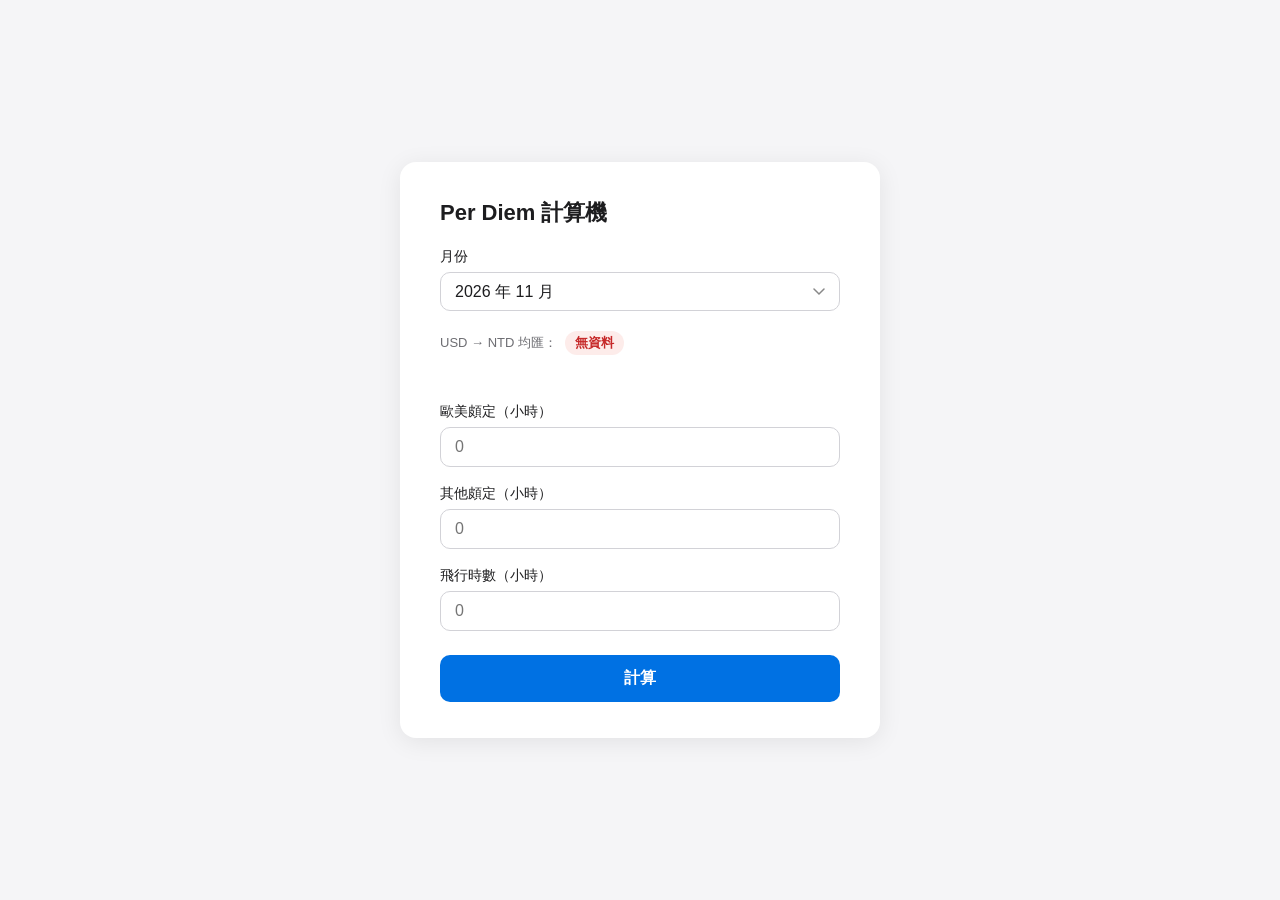
<file: evaperdiem/index.html>
<!DOCTYPE html>
<html lang="zh-TW">
<head>
  <meta charset="UTF-8">
  <meta name="viewport" content="width=device-width, initial-scale=1.0">
  <title>Per Diem 計算機</title>
  <style>
    * { box-sizing: border-box; margin: 0; padding: 0; }

    body {
      font-family: -apple-system, BlinkMacSystemFont, "Segoe UI", sans-serif;
      background: #f5f5f7;
      min-height: 100vh;
      display: flex;
      align-items: center;
      justify-content: center;
      padding: 24px;
    }

    .card {
      background: #fff;
      border-radius: 16px;
      box-shadow: 0 4px 24px rgba(0,0,0,0.08);
      padding: 36px 40px;
      width: 100%;
      max-width: 480px;
    }

    h1 {
      font-size: 22px;
      font-weight: 700;
      color: #1d1d1f;
      margin-bottom: 20px;
    }

    .month-field {
      margin-bottom: 20px;
    }

    .month-field label {
      display: block;
      font-size: 14px;
      font-weight: 500;
      color: #1d1d1f;
      margin-bottom: 6px;
    }

    select {
      width: 100%;
      padding: 10px 14px;
      border: 1.5px solid #d2d2d7;
      border-radius: 10px;
      font-size: 16px;
      color: #1d1d1f;
      background: #fff;
      outline: none;
      appearance: none;
      background-image: url("data:image/svg+xml,%3Csvg xmlns='http://www.w3.org/2000/svg' width='12' height='8' viewBox='0 0 12 8'%3E%3Cpath d='M1 1l5 5 5-5' stroke='%23888' stroke-width='1.5' fill='none' stroke-linecap='round'/%3E%3C/svg%3E");
      background-repeat: no-repeat;
      background-position: right 14px center;
      cursor: pointer;
      transition: border-color 0.15s;
    }

    select:focus {
      border-color: #0071e3;
    }

    .rate-row {
      display: flex;
      align-items: center;
      gap: 8px;
      margin-bottom: 6px;
      font-size: 13px;
      color: #6e6e73;
    }

    .rate-detail {
      font-size: 12px;
      color: #999;
      margin-bottom: 24px;
      min-height: 18px;
    }

    .rate-badge {
      background: #e8f5e9;
      color: #2e7d32;
      border-radius: 20px;
      padding: 3px 10px;
      font-weight: 600;
      font-size: 13px;
    }

    .rate-badge.loading {
      background: #f0f0f0;
      color: #999;
    }

    .rate-badge.error {
      background: #fdecea;
      color: #c62828;
    }

    label {
      display: block;
      font-size: 14px;
      font-weight: 500;
      color: #1d1d1f;
      margin-bottom: 6px;
    }

    .field {
      margin-bottom: 18px;
    }

    input[type="number"] {
      width: 100%;
      padding: 10px 14px;
      border: 1.5px solid #d2d2d7;
      border-radius: 10px;
      font-size: 16px;
      color: #1d1d1f;
      outline: none;
      transition: border-color 0.15s;
    }

    input[type="number"]:focus {
      border-color: #0071e3;
    }

    button {
      width: 100%;
      padding: 13px;
      background: #0071e3;
      color: #fff;
      border: none;
      border-radius: 10px;
      font-size: 16px;
      font-weight: 600;
      cursor: pointer;
      margin-top: 6px;
      transition: background 0.15s;
    }

    button:hover { background: #0077ed; }
    button:active { background: #005bb5; }

    .results {
      margin-top: 24px;
      border-top: 1px solid #e5e5ea;
      padding-top: 20px;
      display: none;
    }

    .result-row {
      display: flex;
      justify-content: space-between;
      align-items: baseline;
      margin-bottom: 12px;
    }

    .result-label {
      font-size: 14px;
      color: #6e6e73;
    }

    .result-value {
      font-size: 20px;
      font-weight: 700;
      color: #1d1d1f;
    }

    .result-value.highlight {
      color: #1d1d1f;
      font-size: 20px;
    }

    .divider {
      height: 1px;
      background: #e5e5ea;
      margin: 12px 0;
    }

    .total-row {
      display: flex;
      justify-content: space-between;
      align-items: baseline;
    }

    .total-label {
      font-size: 15px;
      font-weight: 600;
      color: #1d1d1f;
    }

    .total-value {
      font-size: 28px;
      font-weight: 800;
      color: #0071e3;
    }

    .error-msg {
      color: #c62828;
      font-size: 13px;
      margin-top: 8px;
      display: none;
    }
  </style>
</head>
<body>
  <div class="card">
    <h1>Per Diem 計算機</h1>

    <div class="month-field">
      <label>月份</label>
      <select id="month-picker" onchange="onMonthChange()"></select>
    </div>

    <div class="rate-row">
      <span>USD → NTD 均匯：</span>
      <span class="rate-badge loading" id="rate-badge">載入中…</span>
    </div>
    <div class="rate-detail" id="rate-detail"></div>

    <div class="field">
      <label>歐美頗定（小時）</label>
      <input type="number" id="us-days" min="0" step="0.5" placeholder="0">
    </div>

    <div class="field">
      <label>其他頗定（小時）</label>
      <input type="number" id="other-days" min="0" step="0.5" placeholder="0">
    </div>

    <div class="field">
      <label>飛行時數（小時）</label>
      <input type="number" id="flight-hours" min="0" step="0.5" placeholder="0">
    </div>

    <button onclick="calculate()">計算</button>
    <div class="error-msg" id="error-msg"></div>

    <div class="results" id="results">
      <div class="result-row">
        <span class="result-label">Per Diem</span>
        <span class="result-value highlight" id="perdiem-value">—</span>
      </div>
      <div class="result-row">
        <span class="result-label">飛行津貼</span>
        <span class="result-value" id="flight-value">—</span>
      </div>
      <div class="divider"></div>
      <div class="total-row">
        <span class="total-label">合計</span>
        <span class="total-value" id="total-value">—</span>
      </div>
    </div>
  </div>

  <script>
    let usdRate = null;
    let allRates = null; // Map<'YYYY-MM-DD', midRate>

    function buildMonthOptions() {
      const sel = document.getElementById('month-picker');
      const now = new Date();
      for (let i = 1; i < 24; i++) {
        const d = new Date(now.getFullYear(), now.getMonth() - i, 1);
        const y = d.getFullYear(), m = d.getMonth() + 1;
        const opt = document.createElement('option');
        opt.value = `${y}-${m}`;
        opt.textContent = `${y} 年 ${m} 月`;
        sel.appendChild(opt);
      }
    }

    function parseRateData(dataSets) {
      const map = new Map();
      for (const entry of dataSets) {
        const rawDate = entry[0];
        if (!/^\d{8}$/.test(rawDate)) continue;
        const dateKey = `${rawDate.slice(0,4)}-${rawDate.slice(4,6)}-${rawDate.slice(6,8)}`;
        const rate = parseFloat(entry[1]);
        if (isNaN(rate) || rate <= 0) continue;
        map.set(dateKey, rate);
      }
      return map;
    }

    async function loadRates() {
      const badge = document.getElementById('rate-badge');
      const detail = document.getElementById('rate-detail');
      badge.textContent = '載入中…';
      badge.className = 'rate-badge loading';
      detail.textContent = '';
      try {
        const res = await fetch('rates.json');
        if (!res.ok) throw new Error('HTTP ' + res.status);
        const json = await res.json();
        allRates = parseRateData(json.data.dataSets);
        updateMonthRate();
      } catch (e) {
        badge.textContent = '載入失敗';
        badge.className = 'rate-badge error';
      }
    }

    function updateMonthRate() {
      const sel = document.getElementById('month-picker');
      const [year, month] = sel.value.split('-').map(Number);
      const badge = document.getElementById('rate-badge');
      const detail = document.getElementById('rate-detail');

      if (!allRates) return;

      const prefix = `${year}-${String(month).padStart(2, '0')}`;
      const dates = [...allRates.keys()].filter(d => d.startsWith(prefix)).sort();
      if (dates.length === 0) {
        badge.textContent = '無資料';
        badge.className = 'rate-badge error';
        detail.textContent = '';
        usdRate = null;
        return;
      }

      const firstDate = dates[0];
      const lastDate = dates[dates.length - 1];
      const rate1 = allRates.get(firstDate);
      const rate2 = allRates.get(lastDate);
      usdRate = (rate1 + rate2) / 2;
      badge.textContent = usdRate.toFixed(4);
      badge.className = 'rate-badge';
      detail.textContent = `${firstDate}: ${rate1.toFixed(4)}　${lastDate}: ${rate2.toFixed(4)}　均匯: ${usdRate.toFixed(4)}`;
    }

    function onMonthChange() {
      usdRate = null;
      if (allRates !== null) {
        document.getElementById('rate-badge').textContent = '計算中…';
        document.getElementById('rate-badge').className = 'rate-badge loading';
        document.getElementById('rate-detail').textContent = '';
      }
      updateMonthRate();
    }

    function calcFlightAllowance(t) {
      const base = 150;
      if (t <= 60) {
        return 60 * base * 1.25;
      } else if (t <= 75) {
        return 60 * base * 1.25 + (t - 60) * 1.5 * base;
      } else if (t <= 85) {
        return 60 * base * 1.25 + 15 * 1.5 * base + (t - 75) * 1.75 * base;
      } else if (t <= 90) {
        return 60 * base * 1.25 + 15 * 1.5 * base + 10 * 1.75 * base + (t - 85) * 2.5 * base;
      } else if (t <= 100) {
        return 60 * base * 1.25 + 15 * 1.5 * base + 10 * 1.75 * base + 5 * 2.5 * base + (t - 90) * 3 * base;
      } else {
        return 60 * base * 1.25 + 15 * 1.5 * base + 10 * 1.75 * base + 5 * 2.5 * base + 10 * 3 * base + (t - 100) * 4 * base;
      }
    }

    function fmt(n) {
      return 'NT$ ' + Math.round(n).toLocaleString('zh-TW');
    }

    function calculate() {
      const errEl = document.getElementById('error-msg');
      errEl.style.display = 'none';

      if (usdRate === null) {
        errEl.textContent = '無法取得匯率，請稍後重試。';
        errEl.style.display = 'block';
        return;
      }

      const usDays = parseFloat(document.getElementById('us-days').value) || 0;
      const otherDays = parseFloat(document.getElementById('other-days').value) || 0;
      const flightHours = parseFloat(document.getElementById('flight-hours').value) || 0;

      const perdiem = usDays * 4 * usdRate + otherDays * 3.5 * usdRate;
      const flightAllowance = calcFlightAllowance(flightHours);
      const total = perdiem + flightAllowance;

      document.getElementById('perdiem-value').textContent = fmt(perdiem);
      document.getElementById('flight-value').textContent = fmt(flightAllowance);
      document.getElementById('total-value').textContent = fmt(total);

      document.getElementById('results').style.display = 'block';
    }

    // Allow Enter key to trigger calculation
    document.addEventListener('keydown', e => { if (e.key === 'Enter') calculate(); });

    buildMonthOptions();
    loadRates();
  </script>
</body>
</html>
</file>
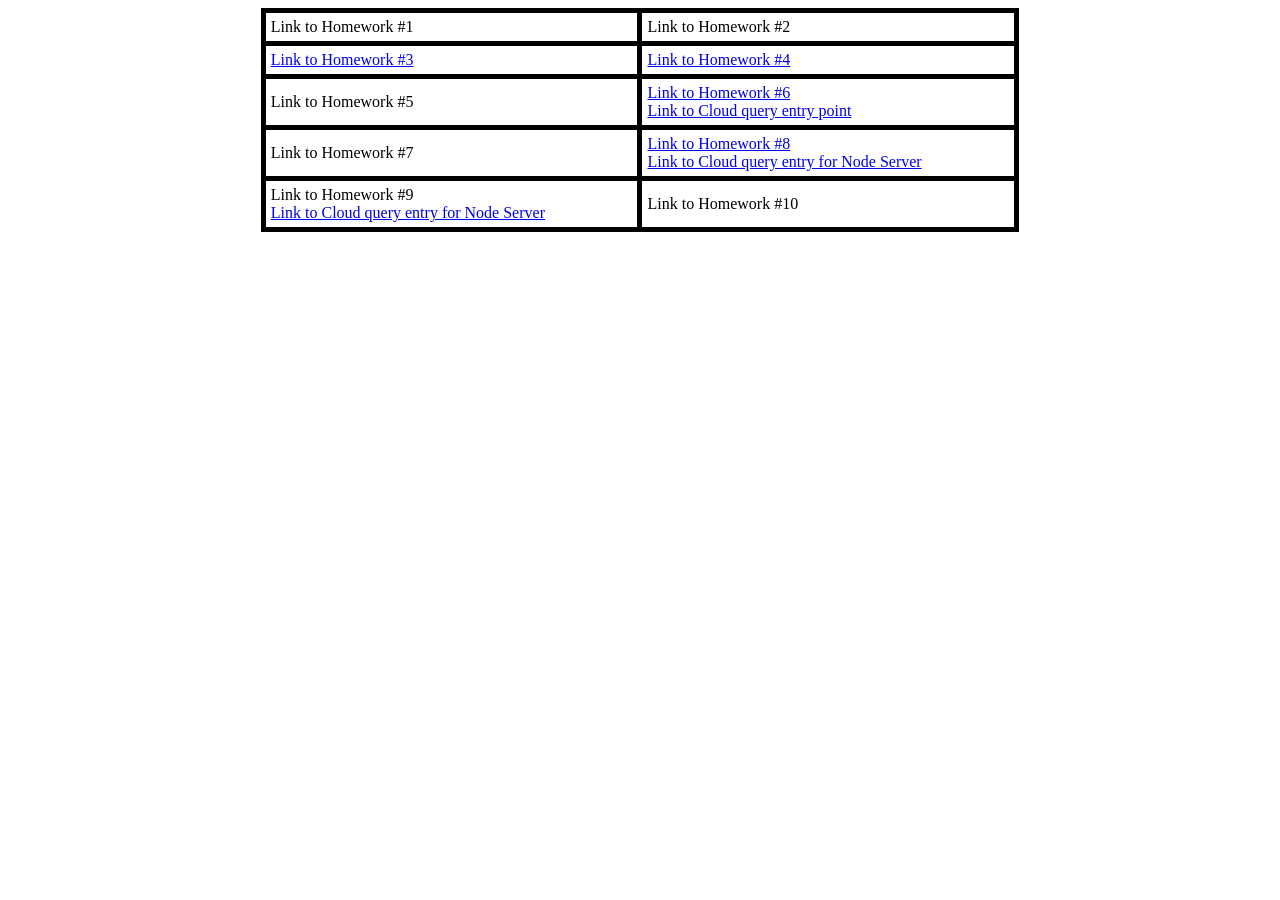
<file: rc87yc9487.html>
<!DOCTYPE html>
<html>
<head>
<style>
table, th, td {
  border: 5px solid black;
  border-collapse: collapse;
}
th, td {
  padding: 5px;
}
</style>
</head>
<body>

<table style="width:60%" align = "center">
  <tr>
    <td>Link to Homework #1 </td>
    <td>Link to Homework #2</td>
  </tr>
  <tr>
    <td><a href= "/ce94c0227183bd9df5a94e83dd9b6700">Link to Homework #3</a></td>
    <td><a href= "https://rchien.me">Link to Homework #4</a></td>
  </tr>
  <tr>
    <td>Link to Homework #5</td>
    <td>
    	<a href= "https://csci571-homework-289907.ue.r.appspot.com">Link to Homework #6</a><br>
    	<a href= "https://csci571-homework-289907.ue.r.appspot.com/outlook/aapl">Link to Cloud query entry point</a>
    </td>
  </tr>
  <tr>
    <td>Link to Homework #7</td>
    <td><a href= "https://stock-site-42.ue.r.appspot.com/">Link to Homework #8</a><br>
    	<a href= "https://stock-site-42.ue.r.appspot.com/api/autocomplete/aa">Link to Cloud query entry for Node Server</a>
    </td>
  </tr>
  <tr>
    <td>Link to Homework #9<br>
    	<a href= "https://stock-site-42.ue.r.appspot.com/api/details/AAPL">Link to Cloud query entry for Node Server</a></td>

    <td>Link to Homework #10</td>
  </tr>
  </table>
</body>
</html>
</file>
<file: epp/style.css>
/* ===== Apple EPP — Stylesheet ===== */

/* --- Custom Properties --- */
:root {
  --color-bg: #ffffff;
  --color-bg-secondary: #f5f5f7;
  --color-text-primary: #1d1d1f;
  --color-text-secondary: #6e6e73;
  --color-accent: #0071e3;
  --color-accent-hover: #0077ed;
  --color-border: #d2d2d7;
  --color-error: #ff3b30;
  --color-success: #34c759;

  --font-stack: -apple-system, BlinkMacSystemFont, "SF Pro Display",
    "SF Pro Text", "Helvetica Neue", Helvetica, Arial, sans-serif;
  --font-size-hero: clamp(2rem, 5vw, 3.5rem);
  --font-size-h2: clamp(1.5rem, 3vw, 2.5rem);
  --font-size-body: 17px;
  --font-size-small: 14px;
  --font-size-caption: 12px;

  --container-max: 980px;
  --card-radius: 18px;
  --btn-radius: 980px;
  --input-radius: 12px;
  --transition-fast: 0.2s ease;
  --transition-medium: 0.4s ease;
}

/* --- Reset --- */
*,
*::before,
*::after {
  box-sizing: border-box;
  margin: 0;
  padding: 0;
}

html {
  scroll-behavior: smooth;
  -webkit-text-size-adjust: 100%;
}

body {
  font-family: var(--font-stack);
  font-size: var(--font-size-body);
  color: var(--color-text-primary);
  background: var(--color-bg);
  line-height: 1.47;
  -webkit-font-smoothing: antialiased;
  -moz-osx-font-smoothing: grayscale;
}

a {
  color: var(--color-accent);
  text-decoration: none;
}

img {
  max-width: 100%;
  display: block;
}

/* --- Overlay (password + location) --- */
.overlay {
  position: fixed;
  inset: 0;
  z-index: 9999;
  background: var(--color-bg);
  display: flex;
  align-items: center;
  justify-content: center;
  animation: fadeIn 0.3s ease;
}

.overlay.hide {
  animation: fadeOut 0.4s ease forwards;
  pointer-events: none;
}

.overlay-box {
  text-align: center;
  max-width: 400px;
  padding: 0 24px;
}

.overlay-box .apple-logo-big img {
  width: 48px;
  height: 56px;
  margin-bottom: 24px;
}

.overlay-box h2 {
  font-size: 28px;
  font-weight: 700;
  letter-spacing: -0.02em;
  margin-bottom: 8px;
}

.overlay-box p {
  font-size: 15px;
  color: var(--color-text-secondary);
  margin-bottom: 24px;
}

.overlay-box input[type="password"] {
  width: 100%;
  height: 48px;
  padding: 0 16px;
  border: 1px solid var(--color-border);
  border-radius: var(--input-radius);
  font-family: var(--font-stack);
  font-size: 16px;
  color: var(--color-text-primary);
  background: var(--color-bg);
  text-align: center;
  letter-spacing: 0.2em;
  transition: all var(--transition-fast);
}

.overlay-box input[type="password"]:focus {
  outline: none;
  border-color: var(--color-accent);
  box-shadow: 0 0 0 3px rgba(0, 113, 227, 0.15);
}

.overlay-box input[type="password"].shake {
  animation: shake 0.4s ease;
  border-color: var(--color-error);
}

.overlay-box .btn-overlay {
  display: block;
  width: 100%;
  margin-top: 16px;
  padding: 14px 32px;
  border: none;
  border-radius: var(--btn-radius);
  background: var(--color-accent);
  color: #fff;
  font-family: var(--font-stack);
  font-size: var(--font-size-body);
  font-weight: 500;
  cursor: pointer;
  transition: all var(--transition-fast);
}

.overlay-box .btn-overlay:hover {
  background: var(--color-accent-hover);
}

.overlay-error {
  color: var(--color-error);
  font-size: var(--font-size-small);
  margin-top: 8px;
  min-height: 20px;
}

/* Location picker */
.location-options {
  display: flex;
  gap: 16px;
  margin-top: 8px;
}

.location-card {
  flex: 1;
  padding: 28px 16px;
  border: 2px solid var(--color-border);
  border-radius: var(--card-radius);
  background: var(--color-bg);
  cursor: pointer;
  transition: all var(--transition-fast);
  text-align: center;
}

.location-card:hover {
  border-color: var(--color-accent);
  transform: translateY(-2px);
  box-shadow: 0 4px 16px rgba(0, 0, 0, 0.08);
}

.location-card .flag {
  font-size: 40px;
  margin-bottom: 12px;
}

.location-card .loc-name {
  font-size: 17px;
  font-weight: 600;
}

.location-card .loc-currency {
  font-size: 13px;
  color: var(--color-text-secondary);
  margin-top: 4px;
}

/* Delivery option */
.delivery-options {
  max-width: 560px;
  margin: 0 auto 32px;
}

.delivery-options h3 {
  font-size: 15px;
  font-weight: 600;
  text-transform: uppercase;
  letter-spacing: 0.04em;
  color: var(--color-text-secondary);
  margin-bottom: 12px;
}

.delivery-choices {
  display: flex;
  gap: 12px;
}

.delivery-choice {
  flex: 1;
  position: relative;
}

.delivery-choice input[type="radio"] {
  position: absolute;
  opacity: 0;
  width: 0;
  height: 0;
}

.delivery-choice label {
  display: block;
  padding: 16px;
  border: 2px solid var(--color-border);
  border-radius: var(--input-radius);
  cursor: pointer;
  transition: all var(--transition-fast);
  text-align: center;
}

.delivery-choice input[type="radio"]:checked + label {
  border-color: var(--color-accent);
  background: rgba(0, 113, 227, 0.04);
}

.delivery-choice label .delivery-icon {
  font-size: 24px;
  margin-bottom: 6px;
}

.delivery-choice label .delivery-title {
  font-size: 15px;
  font-weight: 600;
  display: block;
}

.delivery-choice label .delivery-desc {
  font-size: 12px;
  color: var(--color-text-secondary);
  display: block;
  margin-top: 2px;
}

/* Detail textarea */
.form-group textarea {
  width: 100%;
  min-height: 100px;
  padding: 12px 16px;
  border: 1px solid var(--color-border);
  border-radius: var(--input-radius);
  font-family: var(--font-stack);
  font-size: 16px;
  color: var(--color-text-primary);
  background: var(--color-bg);
  transition: all var(--transition-fast);
  resize: vertical;
  line-height: 1.5;
}

.form-group textarea:focus {
  outline: none;
  border-color: var(--color-accent);
  box-shadow: 0 0 0 3px rgba(0, 113, 227, 0.15);
}

/* Page content hidden until auth */
#page-content {
  display: none;
}

#page-content.visible {
  display: block;
  animation: fadeIn 0.5s ease;
}

@keyframes shake {
  0%, 100% { transform: translateX(0); }
  20%, 60% { transform: translateX(-8px); }
  40%, 80% { transform: translateX(8px); }
}

@keyframes fadeOut {
  from { opacity: 1; }
  to { opacity: 0; }
}

/* --- Container --- */
.container {
  max-width: var(--container-max);
  margin: 0 auto;
  padding: 0 22px;
}

/* --- Header --- */
.epp-header {
  text-align: center;
  padding: 60px 22px 40px;
}

.epp-header .apple-logo {
  display: inline-block;
  margin-bottom: 16px;
}

.epp-header .apple-logo img {
  width: 36px;
  height: 44px;
}

.epp-header h1 {
  font-size: var(--font-size-hero);
  font-weight: 700;
  letter-spacing: -0.02em;
  line-height: 1.08;
  margin-bottom: 8px;
}

.epp-header .subtitle {
  font-size: 21px;
  color: var(--color-text-secondary);
  font-weight: 400;
}

/* --- Category Nav --- */
#category-nav {
  position: sticky;
  top: 0;
  z-index: 100;
  background: rgba(255, 255, 255, 0.72);
  -webkit-backdrop-filter: saturate(180%) blur(20px);
  backdrop-filter: saturate(180%) blur(20px);
  border-bottom: 1px solid rgba(0, 0, 0, 0.08);
  padding: 12px 0;
}

#category-nav .container {
  display: flex;
  gap: 8px;
  justify-content: center;
  overflow-x: auto;
  -webkit-overflow-scrolling: touch;
  scrollbar-width: none;
}

#category-nav .container::-webkit-scrollbar {
  display: none;
}

.category-btn {
  flex-shrink: 0;
  padding: 8px 20px;
  border: none;
  border-radius: var(--btn-radius);
  font-family: var(--font-stack);
  font-size: var(--font-size-small);
  font-weight: 500;
  color: var(--color-text-secondary);
  background: transparent;
  cursor: pointer;
  transition: all var(--transition-fast);
  white-space: nowrap;
}

.category-btn:hover {
  color: var(--color-text-primary);
  background: rgba(0, 0, 0, 0.04);
}

.category-btn.active {
  color: #fff;
  background: var(--color-accent);
}

/* --- Product Grid --- */
#products {
  background: var(--color-bg-secondary);
  padding: 48px 0 64px;
  min-height: 400px;
}

.category-panel {
  display: none;
}

.category-panel.active {
  display: block;
  animation: fadeIn 0.3s ease;
}

.product-grid {
  display: grid;
  grid-template-columns: repeat(auto-fill, minmax(220px, 1fr));
  gap: 20px;
}

/* --- Product Card --- */
.product-card {
  background: var(--color-bg);
  border-radius: var(--card-radius);
  padding: 32px 24px 24px;
  text-align: center;
  cursor: pointer;
  transition: all var(--transition-fast);
  border: 2px solid transparent;
  position: relative;
}

.product-card:hover {
  transform: translateY(-4px);
  box-shadow: 0 8px 24px rgba(0, 0, 0, 0.1);
}

.product-card.selected {
  border-color: var(--color-accent);
  box-shadow: 0 0 0 1px var(--color-accent);
}

.product-card .check-badge {
  display: none;
  position: absolute;
  top: 12px;
  right: 12px;
  width: 24px;
  height: 24px;
  background: var(--color-accent);
  border-radius: 50%;
  align-items: center;
  justify-content: center;
}

.product-card.selected .check-badge {
  display: flex;
}

.product-card .check-badge svg {
  width: 14px;
  height: 14px;
  fill: #fff;
}

/* Product image placeholder */
.product-icon {
  width: 120px;
  height: 120px;
  margin: 0 auto 20px;
  border-radius: 24px;
  display: flex;
  align-items: center;
  justify-content: center;
  font-size: 48px;
  font-weight: 600;
  color: #fff;
}

.product-icon.iphone { background: linear-gradient(135deg, #5e5ce6, #bf5af2); }
.product-icon.ipad { background: linear-gradient(135deg, #64d2ff, #0a84ff); }
.product-icon.mac { background: linear-gradient(135deg, #30d158, #34c759); }
.product-icon.watch { background: linear-gradient(135deg, #ff6482, #ff2d55); }
.product-icon.airpods { background: linear-gradient(135deg, #ff9f0a, #ff375f); }
.product-icon.vision { background: linear-gradient(135deg, #8e8e93, #3a3a3c); }
.product-icon.accessories { background: linear-gradient(135deg, #5ac8fa, #007aff); }

.product-card h3 {
  font-size: 19px;
  font-weight: 600;
  margin-bottom: 4px;
}

.product-card .tagline {
  font-size: var(--font-size-small);
  color: var(--color-text-secondary);
  margin-bottom: 12px;
}

.product-card .price {
  font-size: var(--font-size-small);
  color: var(--color-text-secondary);
}

.product-card .price .original-price {
  text-decoration: line-through;
  color: #aaa;
  margin-right: 4px;
}

.product-card .price .discount-price {
  color: #bf4800;
  font-weight: 600;
}

.discount-badge {
  display: inline-block;
  background: #bf4800;
  color: #fff;
  font-size: 11px;
  font-weight: 600;
  padding: 2px 8px;
  border-radius: 4px;
  margin-bottom: 8px;
  letter-spacing: 0.02em;
}

/* --- Config Panel --- */
#config-panel {
  padding: 48px 0;
  border-bottom: 1px solid var(--color-border);
}

#config-panel.hidden {
  display: none;
}

#config-panel.visible {
  animation: fadeInUp 0.4s ease;
}

.config-header {
  text-align: center;
  margin-bottom: 36px;
}

.config-header h2 {
  font-size: var(--font-size-h2);
  font-weight: 700;
  letter-spacing: -0.02em;
}

.config-header .config-tagline {
  color: var(--color-text-secondary);
  margin-top: 4px;
}

.config-options {
  max-width: 600px;
  margin: 0 auto;
}

.config-group {
  margin-bottom: 28px;
}

.config-group label {
  display: block;
  font-size: var(--font-size-small);
  font-weight: 600;
  color: var(--color-text-secondary);
  text-transform: uppercase;
  letter-spacing: 0.04em;
  margin-bottom: 10px;
}

/* Segmented Control */
.segmented-control {
  display: flex;
  border: 1px solid var(--color-border);
  border-radius: 10px;
  overflow: hidden;
}

.segmented-control button {
  flex: 1;
  padding: 10px 8px;
  border: none;
  background: var(--color-bg);
  font-family: var(--font-stack);
  font-size: 13px;
  font-weight: 500;
  color: var(--color-text-primary);
  cursor: pointer;
  transition: all var(--transition-fast);
  border-right: 1px solid var(--color-border);
  text-align: center;
  line-height: 1.3;
}

.segmented-control button:last-child {
  border-right: none;
}

.segmented-control button:hover {
  background: var(--color-bg-secondary);
}

.segmented-control button.active {
  background: var(--color-accent);
  color: #fff;
}

/* Color Swatches */
.color-swatches {
  display: flex;
  gap: 12px;
  flex-wrap: wrap;
}

.color-swatch {
  width: 32px;
  height: 32px;
  border-radius: 50%;
  border: none;
  cursor: pointer;
  position: relative;
  transition: all var(--transition-fast);
  box-shadow: inset 0 0 0 1px rgba(0, 0, 0, 0.1);
}

.color-swatch:hover {
  transform: scale(1.15);
}

.color-swatch.active {
  box-shadow: 0 0 0 2px var(--color-bg), 0 0 0 4px var(--color-accent);
}

.color-swatch-label {
  text-align: center;
  font-size: var(--font-size-caption);
  color: var(--color-text-secondary);
  margin-top: 12px;
}

/* Price Display */
.price-display {
  text-align: center;
  margin-top: 36px;
  padding-top: 24px;
  border-top: 1px solid var(--color-border);
}

.price-display .price-amount {
  font-size: 32px;
  font-weight: 700;
  letter-spacing: -0.02em;
  color: #bf4800;
}

.price-display .price-original {
  font-size: 18px;
  color: #aaa;
  text-decoration: line-through;
  margin-bottom: 4px;
}

.price-display .price-savings {
  font-size: var(--font-size-small);
  color: #bf4800;
  font-weight: 500;
  margin-top: 4px;
}

.price-display .price-note {
  font-size: var(--font-size-small);
  color: var(--color-text-secondary);
  margin-top: 4px;
}

.btn-continue {
  display: block;
  width: 100%;
  max-width: 400px;
  margin: 24px auto 0;
  padding: 16px 32px;
  border: none;
  border-radius: var(--btn-radius);
  background: var(--color-accent);
  color: #fff;
  font-family: var(--font-stack);
  font-size: var(--font-size-body);
  font-weight: 500;
  cursor: pointer;
  transition: all var(--transition-fast);
}

.btn-continue:hover {
  background: var(--color-accent-hover);
}

/* --- Checkout Section --- */
#checkout {
  padding: 64px 0 80px;
}

#checkout.hidden {
  display: none;
}

#checkout.visible {
  animation: fadeInUp 0.4s ease;
}

.checkout-header {
  text-align: center;
  margin-bottom: 40px;
}

.checkout-header h2 {
  font-size: var(--font-size-h2);
  font-weight: 700;
  letter-spacing: -0.02em;
}

.checkout-header p {
  color: var(--color-text-secondary);
  margin-top: 4px;
}

/* Order Summary */
.order-summary {
  max-width: 560px;
  margin: 0 auto 40px;
  background: var(--color-bg-secondary);
  border-radius: var(--card-radius);
  padding: 24px;
}

.order-summary h3 {
  font-size: 15px;
  font-weight: 600;
  text-transform: uppercase;
  letter-spacing: 0.04em;
  color: var(--color-text-secondary);
  margin-bottom: 16px;
}

.order-summary .summary-row {
  display: flex;
  justify-content: space-between;
  padding: 6px 0;
  font-size: 15px;
}

.order-summary .summary-row .label {
  color: var(--color-text-secondary);
}

.order-summary .summary-total {
  display: flex;
  justify-content: space-between;
  padding-top: 12px;
  margin-top: 12px;
  border-top: 1px solid var(--color-border);
  font-weight: 600;
  font-size: 19px;
}

/* Form */
#epp-form {
  max-width: 560px;
  margin: 0 auto;
}

.form-row {
  display: flex;
  gap: 16px;
  margin-bottom: 16px;
}

.form-group {
  flex: 1;
  margin-bottom: 0;
}

.form-group.full-width {
  width: 100%;
  margin-bottom: 16px;
}

.form-group label {
  display: block;
  font-size: var(--font-size-small);
  font-weight: 500;
  margin-bottom: 6px;
  color: var(--color-text-primary);
}

.form-group input,
.form-group select,
.form-group input[type="date"],
.form-group input[type="time"] {
  width: 100%;
  height: 48px;
  padding: 0 16px;
  border: 1px solid var(--color-border);
  border-radius: var(--input-radius);
  font-family: var(--font-stack);
  font-size: 16px;
  color: var(--color-text-primary);
  background: var(--color-bg);
  transition: all var(--transition-fast);
  -webkit-appearance: none;
  appearance: none;
}

.form-group select {
  background-image: url("data:image/svg+xml,%3Csvg xmlns='http://www.w3.org/2000/svg' width='12' height='8' viewBox='0 0 12 8'%3E%3Cpath fill='%236e6e73' d='M1.41 0L6 4.58 10.59 0 12 1.41l-6 6-6-6z'/%3E%3C/svg%3E");
  background-repeat: no-repeat;
  background-position: right 16px center;
  padding-right: 40px;
}

.form-group input:focus,
.form-group select:focus {
  outline: none;
  border-color: var(--color-accent);
  box-shadow: 0 0 0 3px rgba(0, 113, 227, 0.15);
}

.form-group input.error,
.form-group select.error {
  border-color: var(--color-error);
  box-shadow: 0 0 0 3px rgba(255, 59, 48, 0.1);
}

.form-group .error-msg {
  display: none;
  font-size: var(--font-size-caption);
  color: var(--color-error);
  margin-top: 4px;
}

.form-group input.error ~ .error-msg,
.form-group select.error ~ .error-msg {
  display: block;
}

/* Submit Button */
.btn-submit {
  display: block;
  width: 100%;
  padding: 16px 32px;
  margin-top: 28px;
  border: none;
  border-radius: var(--btn-radius);
  background: var(--color-accent);
  color: #fff;
  font-family: var(--font-stack);
  font-size: var(--font-size-body);
  font-weight: 500;
  cursor: pointer;
  transition: all var(--transition-fast);
}

.btn-submit:hover {
  background: var(--color-accent-hover);
}

.submit-note {
  text-align: center;
  font-size: var(--font-size-small);
  color: var(--color-text-secondary);
  margin-top: 12px;
}

/* --- Footer --- */
.epp-footer {
  text-align: center;
  padding: 40px 22px;
  font-size: var(--font-size-caption);
  color: var(--color-text-secondary);
  border-top: 1px solid rgba(0, 0, 0, 0.06);
}

/* --- Animations --- */
@keyframes fadeIn {
  from { opacity: 0; }
  to { opacity: 1; }
}

@keyframes fadeInUp {
  from {
    opacity: 0;
    transform: translateY(20px);
  }
  to {
    opacity: 1;
    transform: translateY(0);
  }
}

/* --- Responsive --- */
@media (max-width: 1024px) {
  .product-grid {
    grid-template-columns: repeat(auto-fill, minmax(200px, 1fr));
  }
}

@media (max-width: 640px) {
  .epp-header {
    padding: 40px 22px 28px;
  }

  .epp-header .subtitle {
    font-size: 17px;
  }

  #category-nav .container {
    justify-content: flex-start;
    padding: 0 16px;
  }

  .product-grid {
    grid-template-columns: 1fr 1fr;
    gap: 12px;
  }

  .product-icon {
    width: 80px;
    height: 80px;
    font-size: 32px;
    border-radius: 18px;
  }

  .product-card {
    padding: 20px 16px 18px;
  }

  .product-card h3 {
    font-size: 15px;
  }

  .segmented-control {
    flex-wrap: wrap;
    border-radius: 10px;
  }

  .segmented-control button {
    flex: 0 0 auto;
    min-width: 50%;
  }

  .form-row {
    flex-direction: column;
    gap: 0;
  }

  .form-group {
    margin-bottom: 16px;
  }

  #products {
    padding: 32px 0 48px;
  }

  #config-panel,
  #checkout {
    padding: 36px 0 48px;
  }

  .order-summary {
    padding: 20px;
  }

  .location-options {
    flex-direction: column;
  }

  .delivery-choices {
    flex-direction: column;
  }
}

@media (max-width: 380px) {
  .product-grid {
    grid-template-columns: 1fr;
  }
}
</file>
